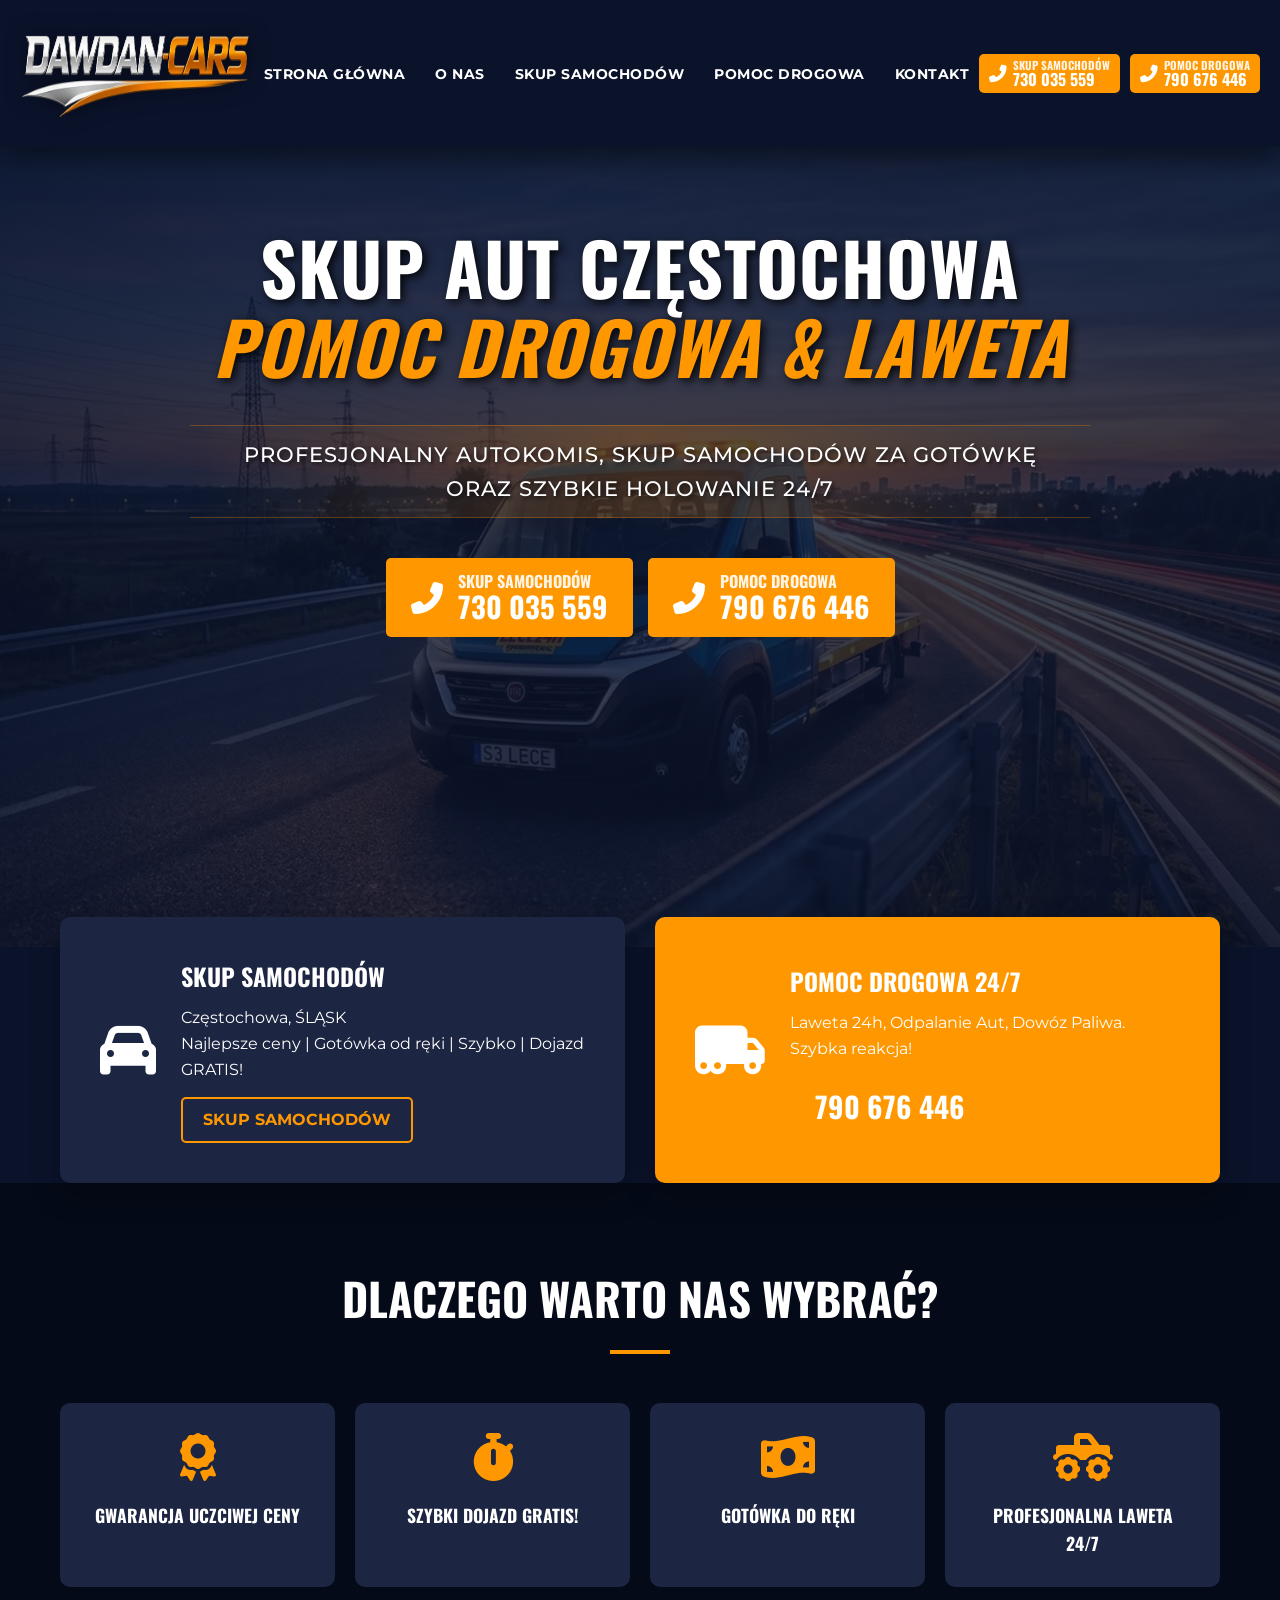
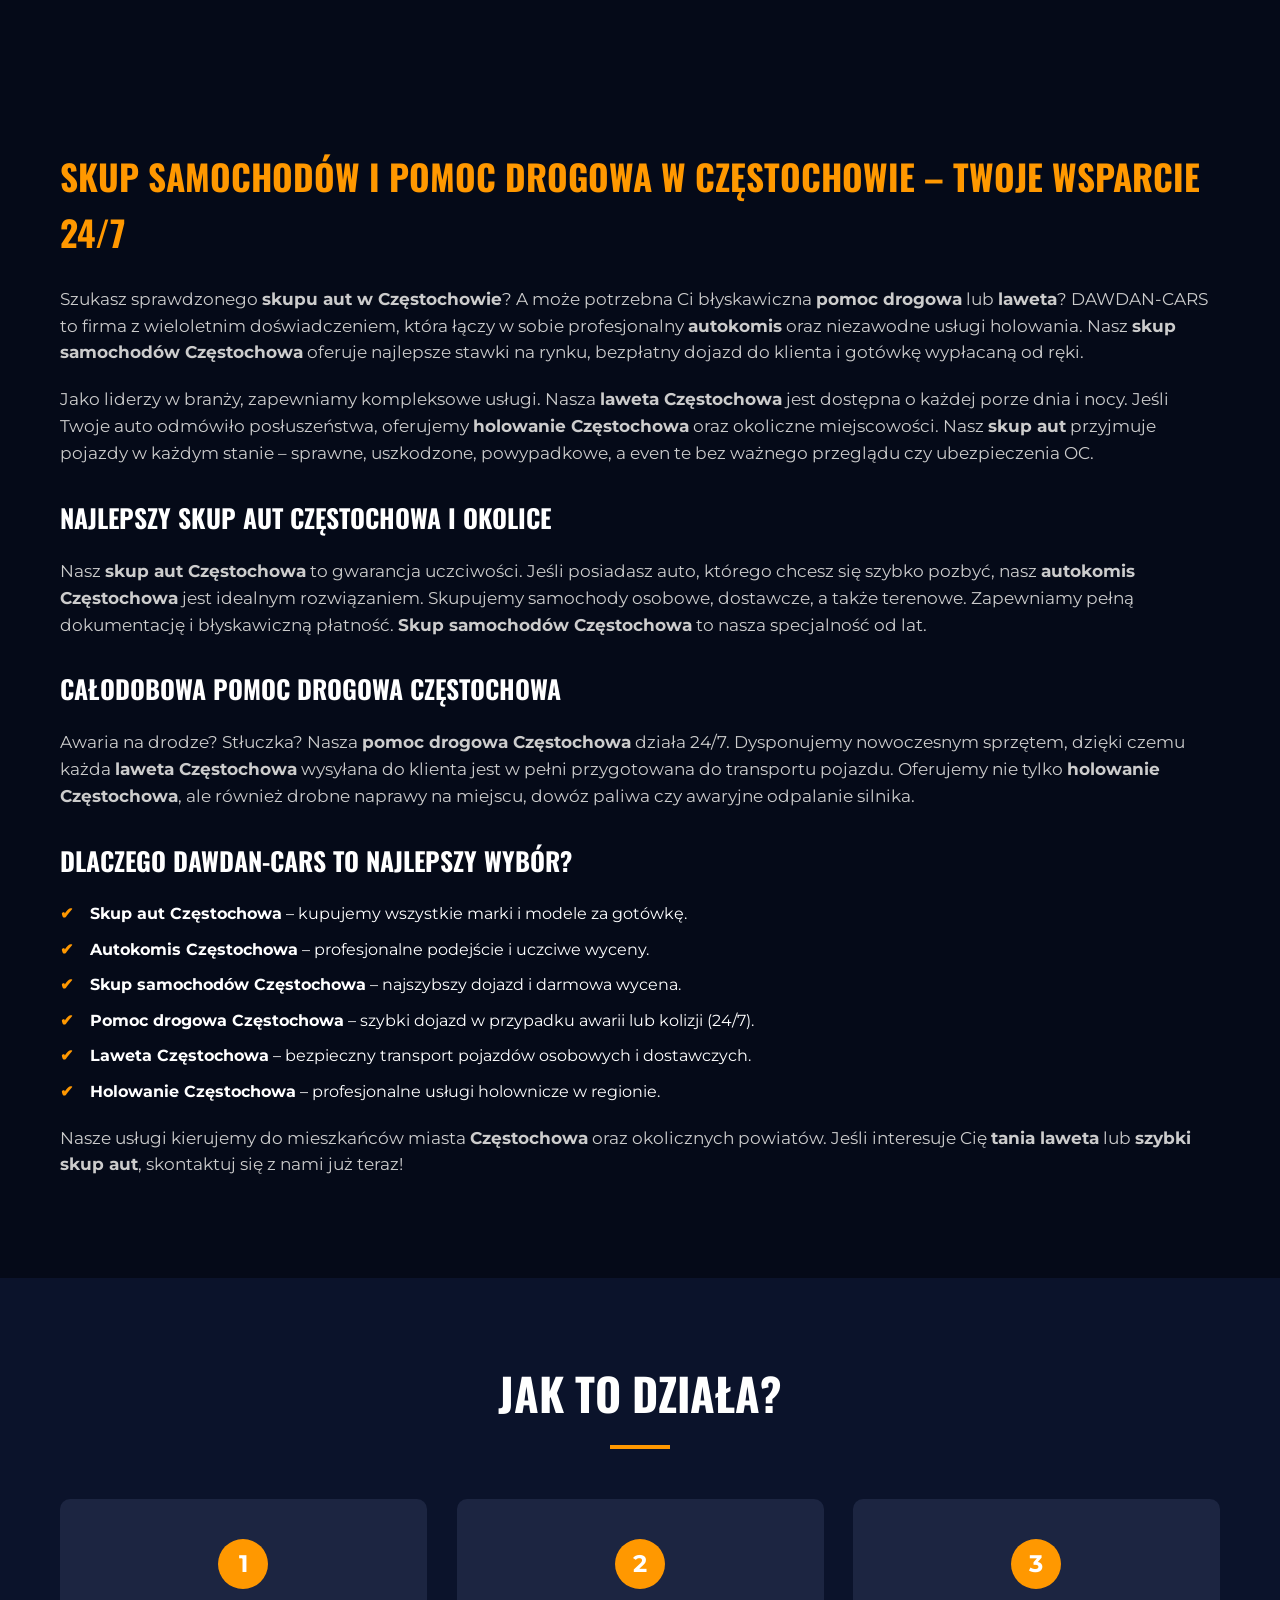
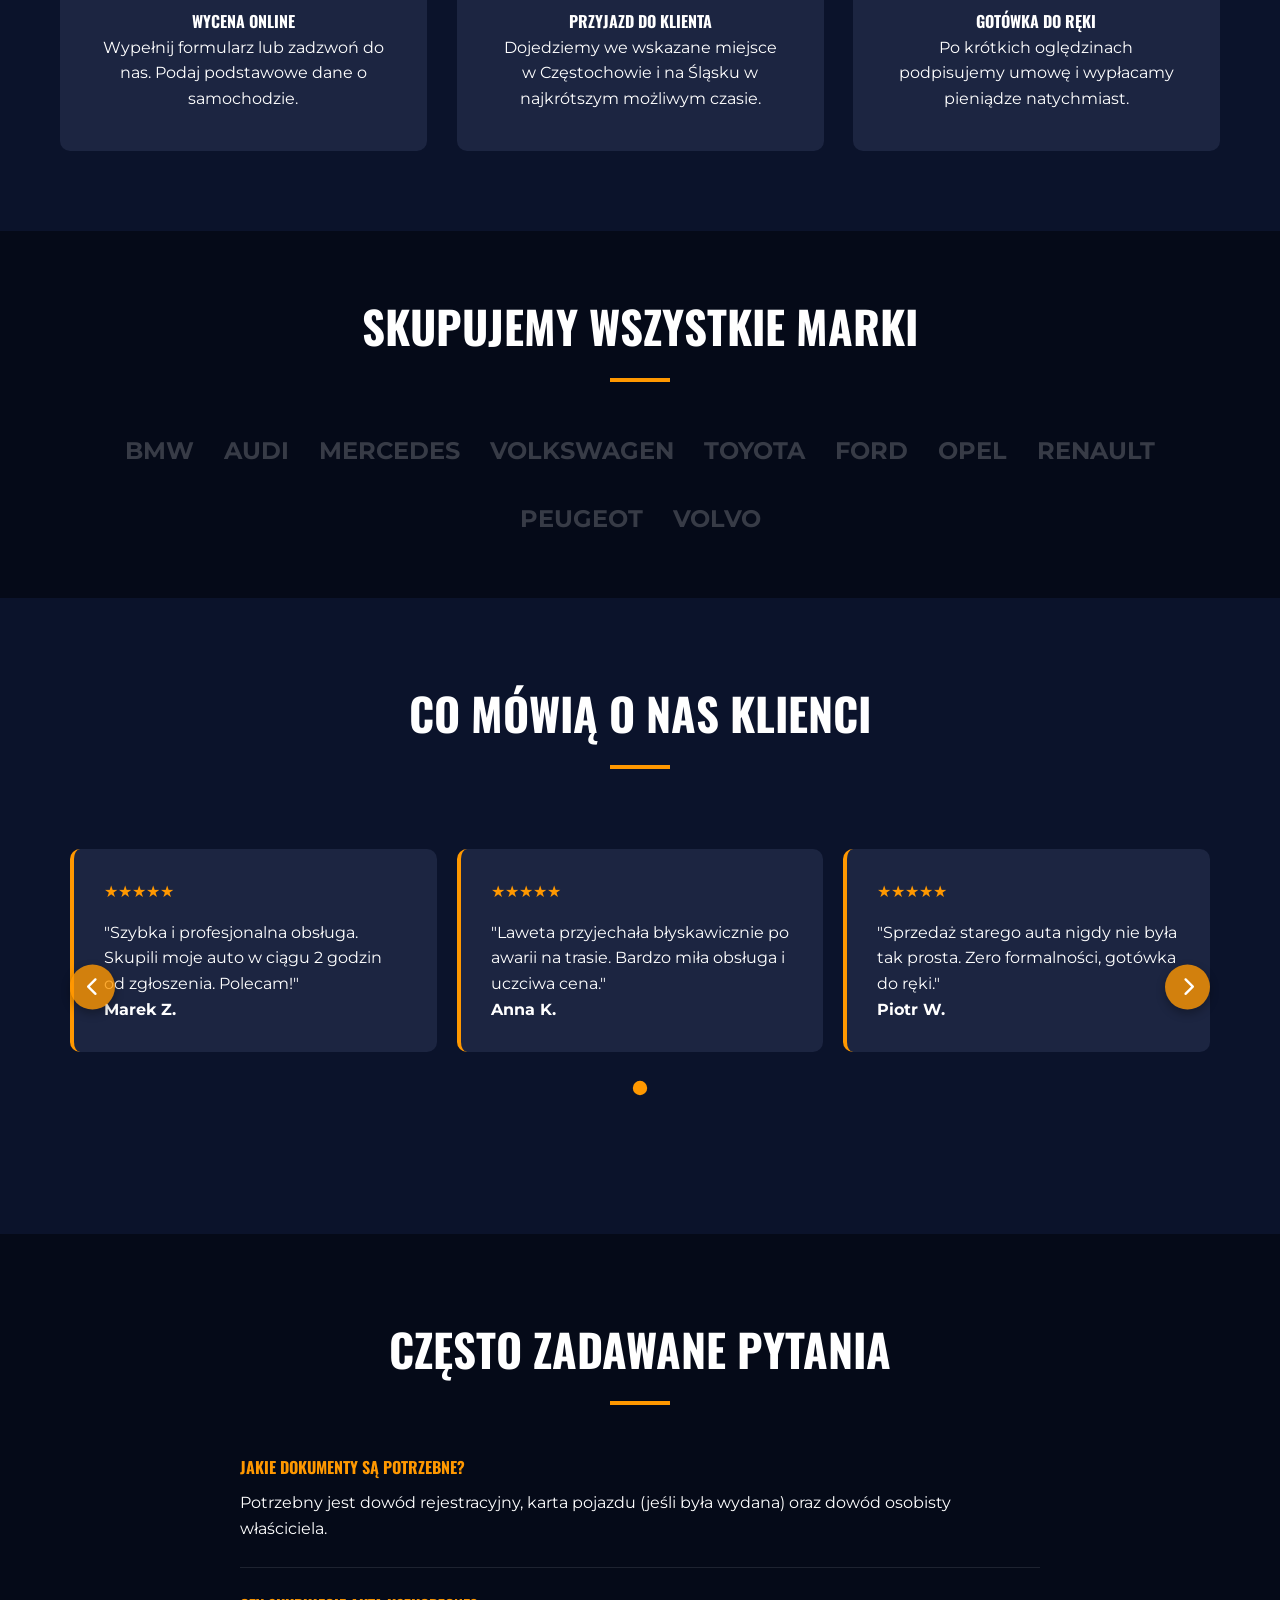
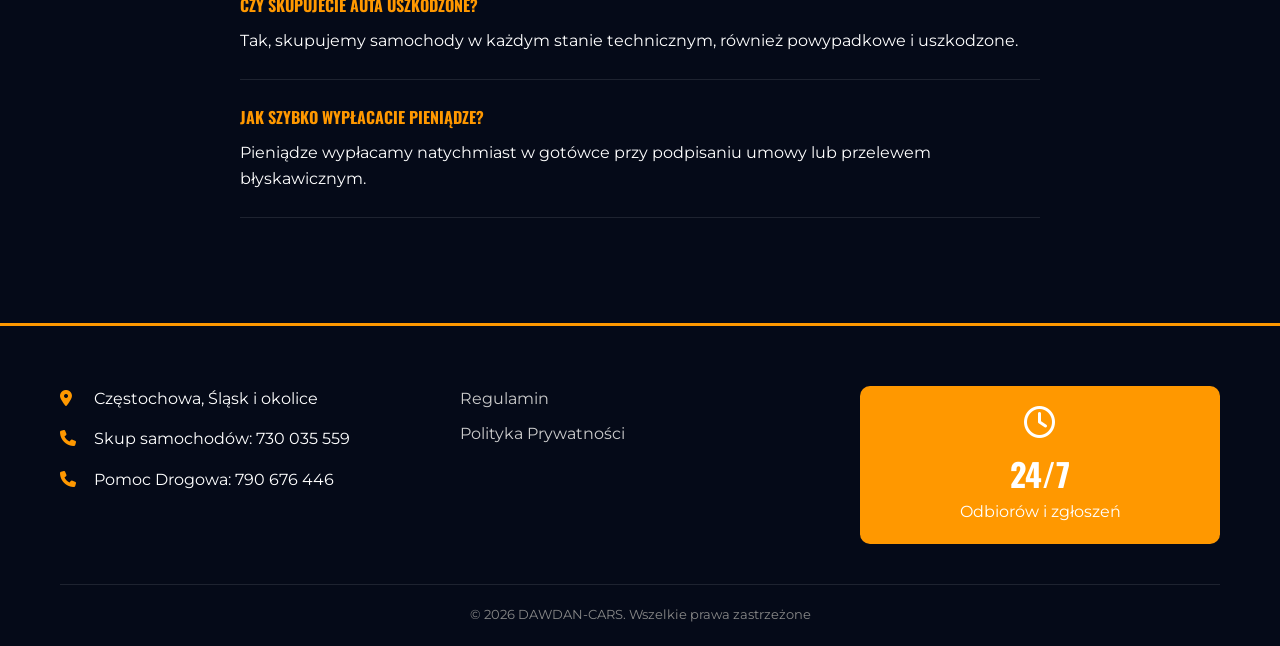
<file: index.html>
<!DOCTYPE html>
<html lang="pl">
<head>
<!-- Google tag (gtag.js) -->
<script async src="https://www.googletagmanager.com/gtag/js?id=G-DN23MHNYG7"></script>
<script>
  window.dataLayer = window.dataLayer || [];
  function gtag(){dataLayer.push(arguments);}
  gtag('js', new Date());

  gtag('config', 'G-DN23MHNYG7');
</script>


    <meta charset="UTF-8">
    <meta name="viewport" content="width=device-width, initial-scale=1.0">
<title>Skup Aut Częstochowa | Autokomis | Pomoc Drogowa 24h | Laweta Częstochowa</title>

<meta name="description" content="Skup aut Częstochowa i autokomis. Profesjonalna pomoc drogowa 24h, laweta oraz holowanie Częstochowa.">

<link rel="canonical" href="https://dawdan-cars.pl/">

<script type="application/ld+json">
{
  "@context": "https://schema.org",
  "@type": "LocalBusiness",
  "name": "DAWDAN-CARS",
  "image": "https://dawdan-cars.pl/logo.webp",
  "@id": "https://dawdan-cars.pl/#business",
  "url": "https://dawdan-cars.pl/",
  "telephone": "+48730035559",
  "address": {
    "@type": "PostalAddress",
    "streetAddress": "Częstochowa i okolice",
    "addressLocality": "Częstochowa",
    "postalCode": "42-200",
    "addressCountry": "PL"
  },
  "geo": {
    "@type": "GeoCoordinates",
    "latitude": 50.8118,
    "longitude": 19.1203
  },
  "openingHoursSpecification": {
    "@type": "OpeningHoursSpecification",
    "dayOfWeek": [
      "Monday",
      "Tuesday",
      "Wednesday",
      "Thursday",
      "Friday",
      "Saturday",
      "Sunday"
    ],
    "opens": "00:00",
    "closes": "23:59"
  },
  "sameAs": []
}
</script>

<!-- ✅ CSS (naprawione render-blocking) -->
<link rel="preload" href="style.css" as="style">
<link rel="stylesheet" href="critical.css">
<link rel="stylesheet" href="style.css" media="print" onload="this.media='all'">
<noscript><link rel="stylesheet" href="style.css"></noscript>


    <!-- ✅ FONTY (display=swap) -->
    <link rel="preconnect" href="https://fonts.googleapis.com">
    <link rel="preconnect" href="https://fonts.gstatic.com" crossorigin>
    <link rel="preload" as="style" href="https://fonts.googleapis.com/css2?family=Montserrat:wght@400;700&family=Oswald:wght@500;700&display=swap"><link rel="stylesheet" href="https://fonts.googleapis.com/css2?family=Montserrat:wght@400;700&family=Oswald:wght@500;700&display=swap" media="print" onload="this.media='all'">

    <!-- ✅ FONT AWESOME CDN -->
    <link rel="preload" as="style" href="https://cdnjs.cloudflare.com/ajax/libs/font-awesome/6.5.1/css/all.min.css"><link rel="stylesheet" href="https://cdnjs.cloudflare.com/ajax/libs/font-awesome/6.5.1/css/all.min.css" media="print" onload="this.media='all'">

    <!-- ✅ HERO preload -->
    <link rel="preload" as="image" href="tlo.webp" fetchpriority="high">

    <!-- ✅ ICONY -->
    <link rel="icon" href="favicony/favicon.ico" type="image/x-icon">
    <link rel="shortcut icon" href="favicony/favicon.ico" type="image/x-icon">
    <link rel="icon" href="favicony/favicon.ico" sizes="any">
    <link rel="icon" type="image/png" sizes="16x16" href="favicony/favicon-16x16.png">
    <link rel="icon" type="image/png" sizes="32x32" href="favicony/favicon-32x32.png">
    <link rel="icon" type="image/png" sizes="48x48" href="favicony/favicon-48x48.png">
    <link rel="icon" type="image/png" sizes="64x64" href="favicony/favicon-64x64.png">
    <link rel="icon" type="image/png" sizes="192x192" href="favicony/favicon-192x192.png">
    <link rel="icon" type="image/png" sizes="512x512" href="favicony/favicon-512x512.png">
    <link rel="apple-touch-icon" sizes="180x180" href="favicony/favicon-180x180.png">

    <!-- ✅ JS defer -->
    <script defer src="script.js"></script>
</head>
<body>
    <header>    
        <div class="top-bar">
            <div class="container">
                <div class="logo">
                    <a href="index.html">
                        <img src="logo.webp" fetchpriority="high" alt="Skup samochodów, pomoc drogowa Częstochowa DAWDAN-CARS" width="512" height="87" decoding="async">
                    </a>
                </div>
                <nav>
                    <ul>
                        <li><a href="index.html">STRONA GŁÓWNA</a></li>
                        <li><a href="o-nas.html">O NAS</a></li>
                        <li><a href="skup-samochodow.html">SKUP SAMOCHODÓW</a></li>
                        <li><a href="laweta-pomoc-drogowa.html">POMOC DROGOWA</a></li>
                        <li><a href="kontakt.html">KONTAKT</a></li>
                    </ul>
                    <div class="header-cta mobile-only">
                        <a href="tel:+48730035559" class="btn-call">                
                            <i class="fas fa-phone-alt"></i>
                            <span>
                                <span class="btn-label">SKUP SAMOCHODÓW</span>
                                <span class="btn-number">730 035 559</span>
                            </span>
                        </a>
                        <a href="tel:+48790676446" class="btn-call">
                            <i class="fas fa-phone-alt"></i>
                            <span>
                                <span class="btn-label">POMOC DROGOWA</span>
                                <span class="btn-number">790 676 446</span>
                            </span>
                        </a>
                    </div>
                </nav>
                <div class="header-cta desktop-only">
                    <a href="tel:+48730035559" class="btn-call">
                        <i class="fas fa-phone-alt"></i>
                        <span>
                            <span class="btn-label">SKUP SAMOCHODÓW</span>
                            <span class="btn-number">730 035 559</span>
                        </span>
                    </a>
                    <a href="tel:+48790676446" class="btn-call">
                        <i class="fas fa-phone-alt"></i>
                        <span>
                            <span class="btn-label">POMOC DROGOWA</span>
                            <span class="btn-number">790 676 446</span>
                        </span>
                    </a>
                </div>
                <div class="menu-toggle">
                    <span></span>
                    <span></span>
                    <span></span>
                </div>
            </div>
        </div>
    </header>
    <div class="overlay"></div>

    <section id="home" class="hero">
        <div class="container">
            <div class="hero-content">
                <div class="hero-text" data-aos-custom="fade-up">
                    <h1>SKUP AUT CZĘSTOCHOWA <br> <span class="highlight">POMOC DROGOWA & LAWETA</span></h1>
                    <p class="hero-subtext">Profesjonalny autokomis, skup samochodów za gotówkę oraz szybkie holowanie 24/7</p>
                    <div class="hero-cta-buttons">
                        <a href="tel:+48730035559" class="btn-hero-call">
                            <i class="fas fa-phone-alt"></i>
                            <span>
                                <span class="btn-label">SKUP SAMOCHODÓW</span>
                                <span class="btn-number">730 035 559</span>
                            </span>
                        </a>
                        <a href="tel:+48790676446" class="btn-hero-call">
                            <i class="fas fa-phone-alt"></i>
                            <span>
                                <span class="btn-label">POMOC DROGOWA</span>
                                <span class="btn-number">790 676 446</span>
                            </span>
                        </a>
                    </div>
                </div>
            </div>
        </div>
    </section>

    <section class="service-boxes">
        <div class="container">
            <div class="box blue-box" data-aos-custom="fade-right">
                <div class="box-icon"><i class="fas fa-car"></i></div>
                <div class="box-content">
                    <h3>SKUP SAMOCHODÓW</h3>
                    <p>Częstochowa, ŚLĄSK<br>Najlepsze ceny | Gotówka od ręki | Szybko | Dojazd GRATIS!</p>
                    <a href="skup-samochodow.html" class="btn-outline">SKUP SAMOCHODÓW</a>
                </div>
            </div>
            <div class="box orange-box" data-aos-custom="fade-left">
                <div class="box-icon"><i class="fas fa-truck-moving"></i></div>
                <div class="box-content">
                    <h3>POMOC DROGOWA 24/7</h3>
                    <p>Laweta 24h, Odpalanie Aut, Dowóz Paliwa. Szybka reakcja!</p>
                    <div class="box-call">
                        <a href="tel:+48790676446" class="btn-hero-call">
                                <span class="btn-number">790 676 446</span>
                        </a>
                    </div>
                </div>
            </div>
        </div>
    </section>

    <section id="benefits" class="benefits">
        <div class="container">
            <h2 class="section-title" data-aos-custom="fade-up">DLACZEGO WARTO NAS WYBRAĆ?</h2>
            <div class="benefits-grid">
                <div class="benefit-item" data-aos-custom="zoom-in" data-aos-delay="100">
                    <i class="fas fa-award"></i>
                    <h4>GWARANCJA UCZCIWEJ CENY</h4>
                </div>
                <div class="benefit-item" data-aos-custom="zoom-in" data-aos-delay="200">
                    <i class="fas fa-stopwatch"></i>
                    <h4>SZYBKI DOJAZD GRATIS!</h4>
                </div>
                <div class="benefit-item" data-aos-custom="zoom-in" data-aos-delay="300">
                    <i class="fas fa-money-bill-wave"></i>
                    <h4>GOTÓWKA DO RĘKI</h4>
                </div>
                <div class="benefit-item" data-aos-custom="zoom-in" data-aos-delay="400">
                    <i class="fas fa-truck-monster"></i>
                    <h4>PROFESJONALNA LAWETA 24/7</h4>
                </div>
            </div>
        </div>
    </section>

    <section class="seo-content">
        <div class="container">
            <div class="seo-text-block" data-aos-custom="fade-up">
                <h2>Skup samochodów i pomoc drogowa w Częstochowie – Twoje wsparcie 24/7</h2>
                <p>Szukasz sprawdzonego <strong>skupu aut w Częstochowie</strong>? A może potrzebna Ci błyskawiczna <strong>pomoc drogowa</strong> lub <strong>laweta</strong>? DAWDAN-CARS to firma z wieloletnim doświadczeniem, która łączy w sobie profesjonalny <strong>autokomis</strong> oraz niezawodne usługi holowania. Nasz <strong>skup samochodów Częstochowa</strong> oferuje najlepsze stawki na rynku, bezpłatny dojazd do klienta i gotówkę wypłacaną od ręki.</p>

                <p>Jako liderzy w branży, zapewniamy kompleksowe usługi. Nasza <strong>laweta Częstochowa</strong> jest dostępna o każdej porze dnia i nocy. Jeśli Twoje auto odmówiło posłuszeństwa, oferujemy <strong>holowanie Częstochowa</strong> oraz okoliczne miejscowości. Nasz <strong>skup aut</strong> przyjmuje pojazdy w każdym stanie – sprawne, uszkodzone, powypadkowe, a even te bez ważnego przeglądu czy ubezpieczenia OC.</p>

                <h3>Najlepszy Skup Aut Częstochowa i okolice</h3>
                <p>Nasz <strong>skup aut Częstochowa</strong> to gwarancja uczciwości. Jeśli posiadasz auto, którego chcesz się szybko pozbyć, nasz <strong>autokomis Częstochowa</strong> jest idealnym rozwiązaniem. Skupujemy samochody osobowe, dostawcze, a także terenowe. Zapewniamy pełną dokumentację i błyskawiczną płatność. <strong>Skup samochodów Częstochowa</strong> to nasza specjalność od lat.</p>

                <h3>Całodobowa Pomoc Drogowa Częstochowa</h3>
                <p>Awaria na drodze? Stłuczka? Nasza <strong>pomoc drogowa Częstochowa</strong> działa 24/7. Dysponujemy nowoczesnym sprzętem, dzięki czemu każda <strong>laweta Częstochowa</strong> wysyłana do klienta jest w pełni przygotowana do transportu pojazdu. Oferujemy nie tylko <strong>holowanie Częstochowa</strong>, ale również drobne naprawy na miejscu, dowóz paliwa czy awaryjne odpalanie silnika.</p>

                <h3>Dlaczego DAWDAN-CARS to najlepszy wybór?</h3>
                <ul>
                    <li><strong>Skup aut Częstochowa</strong> – kupujemy wszystkie marki i modele za gotówkę.</li>
                    <li><strong>Autokomis Częstochowa</strong> – profesjonalne podejście i uczciwe wyceny.</li>
                    <li><strong>Skup samochodów Częstochowa</strong> – najszybszy dojazd i darmowa wycena.</li>
                    <li><strong>Pomoc drogowa Częstochowa</strong> – szybki dojazd w przypadku awarii lub kolizji (24/7).</li>
                    <li><strong>Laweta Częstochowa</strong> – bezpieczny transport pojazdów osobowych i dostawczych.</li>
                    <li><strong>Holowanie Częstochowa</strong> – profesjonalne usługi holownicze w regionie.</li>
                </ul>

                <p>Nasze usługi kierujemy do mieszkańców miasta <strong>Częstochowa</strong> oraz okolicznych powiatów. Jeśli interesuje Cię <strong>tania laweta</strong> lub <strong>szybki skup aut</strong>, skontaktuj się z nami już teraz!</p>
            </div>
        </div>
    </section>

    <!-- Jak to działa (How It Works) -->
    <section id="how-it-works" class="how-it-works">
        <div class="container">
            <h2 class="section-title" data-aos-custom="fade-up">JAK TO DZIAŁA?</h2>
            <div class="steps-grid">
                <div class="step" data-aos-custom="fade-up" data-aos-delay="100">
                    <div class="step-num">1</div>
                    <h4>Wycena online</h4>
                    <p>Wypełnij formularz lub zadzwoń do nas. Podaj podstawowe dane o samochodzie.</p>
                </div>
                <div class="step" data-aos-custom="fade-up" data-aos-delay="200">
                    <div class="step-num">2</div>
                    <h4>Przyjazd do klienta</h4>
                    <p>Dojedziemy we wskazane miejsce w Częstochowie i na Śląsku w najkrótszym możliwym czasie.</p>
                </div>
                <div class="step" data-aos-custom="fade-up" data-aos-delay="300">
                    <div class="step-num">3</div>
                    <h4>Gotówka do ręki</h4>
                    <p>Po krótkich oględzinach podpisujemy umowę i wypłacamy pieniądze natychmiast.</p>
                </div>
            </div>
        </div>
    </section>

    <!-- Brands We Buy -->
    <section class="brands">
        <div class="container">
            <h2 class="section-title">SKUPUJEMY WSZYSTKIE MARKI</h2>
            <div class="brands-flex">
                <span>BMW</span>
                <span>AUDI</span>
                <span>MERCEDES</span>
                <span>VOLKSWAGEN</span>
                <span>TOYOTA</span>
                <span>FORD</span>
                <span>OPEL</span>
                <span>RENAULT</span>
                <span>PEUGEOT</span>
                <span>VOLVO</span>
            </div>
        </div>
    </section>
    <!--
    <section class="recent-buys">
        <div class="container">
            <h2 class="section-title">OSTATNIE REALIZACJE</h2>
            <div class="custom-slider buys-slider">
                <div class="slider-track">
                    <div class="slider-item">
                        <div class="buy-card">
                            <div class="car-img" style="background-image: url('tlo.webp')"></div>
                            <p>VW Golf</p>
                        </div>
                    </div>
                    <div class="slider-item">
                        <div class="buy-card">
                            <div class="car-img" style="background-image: url('tlo.webp')"></div>
                            <p>Audi A4</p>
                        </div>
                    </div>
                    <div class="slider-item">
                        <div class="buy-card">
                            <div class="car-img" style="background-image: url('tlo.webp')"></div>
                            <p>Ford Focus</p>
                        </div>
                    </div>
                    <div class="slider-item">
                        <div class="buy-card">
                            <div class="car-img" style="background-image: url('tlo.webp')"></div>
                            <p>Porsche 911 2019</p>
                        </div>
                    </div>
                </div>
                <div class="slider-pagination"></div>
                <button class="slider-nav slider-next" aria-label="Next slide"><i class="fas fa-chevron-right"></i></button>
                <button class="slider-nav slider-prev" aria-label="Previous slide"><i class="fas fa-chevron-left"></i></button>
            </div>
        </div>
    </section>
    -->
    <!-- Testimonials -->
    <section class="testimonials">
        <div class="container">
            <h2 class="section-title">CO MÓWIĄ O NAS KLIENCI</h2>
            <div class="custom-slider testimonials-slider">
                <div class="slider-track">
                    <div class="slider-item">
                        <div class="testimonial">
                            <div class="stars">★★★★★</div>
                            <p>"Szybka i profesjonalna obsługa. Skupili moje auto w ciągu 2 godzin od zgłoszenia. Polecam!"</p>
                            <strong>Marek Z.</strong>
                        </div>
                    </div>
                    <div class="slider-item">
                        <div class="testimonial">
                            <div class="stars">★★★★★</div>
                            <p>"Laweta przyjechała błyskawicznie po awarii na trasie. Bardzo miła obsługa i uczciwa cena."</p>
                            <strong>Anna K.</strong>
                        </div>
                    </div>
                    <div class="slider-item">
                        <div class="testimonial">
                            <div class="stars">★★★★★</div>
                            <p>"Sprzedaż starego auta nigdy nie była tak prosta. Zero formalności, gotówka do ręki."</p>
                            <strong>Piotr W.</strong>
                        </div>
                    </div>
                </div>
                <div class="slider-pagination"></div>
                <button class="slider-nav slider-next" aria-label="Next slide"><i class="fas fa-chevron-right"></i></button>
                <button class="slider-nav slider-prev" aria-label="Previous slide"><i class="fas fa-chevron-left"></i></button>
            </div>
        </div>
    </section>

    <!-- FAQ -->
    <section class="faq">
        <div class="container">
            <h2 class="section-title">CZĘSTO ZADAWANE PYTANIA</h2>
            <div class="faq-list">
                <div class="faq-item">
                    <h4>Jakie dokumenty są potrzebne?</h4>
                    <p>Potrzebny jest dowód rejestracyjny, karta pojazdu (jeśli była wydana) oraz dowód osobisty właściciela.</p>
                </div>
                <div class="faq-item">
                    <h4>Czy skupujecie auta uszkodzone?</h4>
                    <p>Tak, skupujemy samochody w każdym stanie technicznym, również powypadkowe i uszkodzone.</p>
                </div>
                <div class="faq-item">
                    <h4>Jak szybko wypłacacie pieniądze?</h4>
                    <p>Pieniądze wypłacamy natychmiast w gotówce przy podpisaniu umowy lub przelewem błyskawicznym.</p>
                </div>
            </div>
        </div>
    </section>

    <footer>
        <div class="container">
            <div class="footer-grid">
                <div class="footer-info">
                    <p><i class="fas fa-map-marker-alt"></i> Częstochowa, Śląsk i okolice</p>
                    <p><i class="fas fa-phone"></i> Skup samochodów: 730 035 559</p>
                    <p><i class="fas fa-phone"></i> Pomoc Drogowa: 790 676 446</p>
                </div>
                <div class="footer-links">
                    <ul>
                        <li><a href="#">Regulamin</a></li>
                        <li><a href="#">Polityka Prywatności</a></li>
                    </ul>
                </div>
                <div class="footer-hours">
                    <div class="hours-box">
                        <i class="far fa-clock"></i>
                        <span>24/7</span>
                        <p>Odbiorów i zgłoszeń</p>
                    </div>
                </div>
            </div>
            <div class="footer-bottom">
                <p>&copy; 2026 DAWDAN-CARS. Wszelkie prawa zastrzeżone</p>
            </div>
        </div>
    </footer>

</body>
</html>
</file>
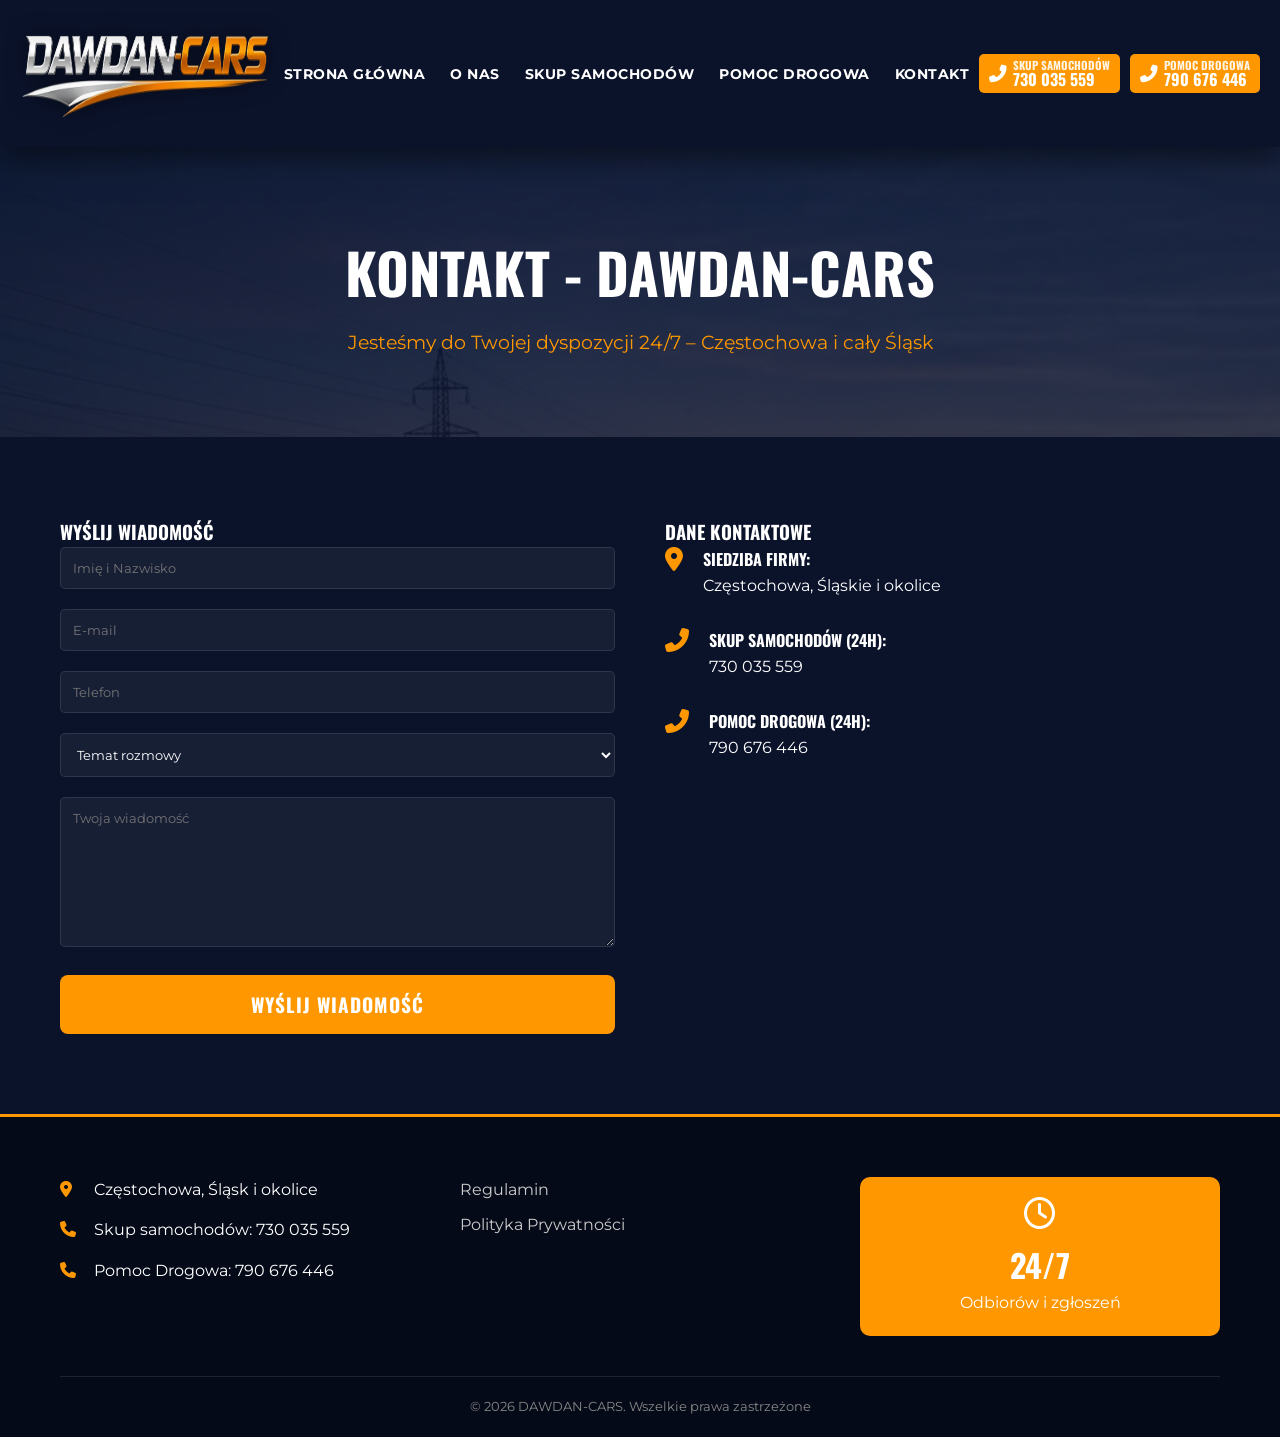
<file: kontakt.html>
<!DOCTYPE html>
<html lang="pl">
<head>
    <!-- Google tag (gtag.js) -->
<script async src="https://www.googletagmanager.com/gtag/js?id=G-DN23MHNYG7"></script>
<script>
  window.dataLayer = window.dataLayer || [];
  function gtag(){dataLayer.push(arguments);}
  gtag('js', new Date());

  gtag('config', 'G-DN23MHNYG7');
</script>

    <meta charset="UTF-8">
    <meta name="viewport" content="width=device-width, initial-scale=1.0">
    <title>Kontakt - Skup Aut, Laweta, Pomoc Drogowa Częstochowa | DAWDAN-CARS</title>

<meta name="description" content="Skontaktuj się z DAWDAN-CARS. Skup aut, laweta i pomoc drogowa Częstochowa 24h. Zadzwoń po darmową wycenę samochodu lub szybkie holowanie. Zapraszamy!">

<link rel="canonical" href="https://dawdan-cars.pl/kontakt.html">

<script type="application/ld+json">
{
  "@context": "https://schema.org",
  "@type": "LocalBusiness",
  "name": "DAWDAN-CARS",
  "image": "https://dawdan-cars.pl/logo.webp",
  "@id": "https://dawdan-cars.pl/#business",
  "url": "https://dawdan-cars.pl/kontakt.html",
  "telephone": "+48730035559",
  "address": {
    "@type": "PostalAddress",
    "streetAddress": "Częstochowa i okolice",
    "addressLocality": "Częstochowa",
    "postalCode": "42-200",
    "addressCountry": "PL"
  }
}
</script>

    <link rel="stylesheet" href="style.css" media="print" onload="this.media='all'">
    <link rel="stylesheet" href="critical.css">
    <noscript><link rel="stylesheet" href="style.css"></noscript>

    <link rel="preconnect" href="https://fonts.googleapis.com">
    <link rel="preconnect" href="https://fonts.gstatic.com" crossorigin>
    <link rel="preload" as="style" href="https://fonts.googleapis.com/css2?family=Montserrat:wght@400;700&family=Oswald:wght@500;700&display=swap"><link rel="stylesheet" href="https://fonts.googleapis.com/css2?family=Montserrat:wght@400;700&family=Oswald:wght@500;700&display=swap" media="print" onload="this.media='all'">

    <link rel="preload" as="style" href="https://cdnjs.cloudflare.com/ajax/libs/font-awesome/6.5.1/css/all.min.css"><link rel="stylesheet" href="https://cdnjs.cloudflare.com/ajax/libs/font-awesome/6.5.1/css/all.min.css" media="print" onload="this.media='all'">

    <!-- NOWE -->
    <link rel="preload" as="image" href="tlo.webp" fetchpriority="high" type="image/webp">

    <!-- ICONS -->
    <link rel="icon" href="favicony/favicon.ico" type="image/x-icon">
    <link rel="shortcut icon" href="favicony/favicon.ico" type="image/x-icon">
    <link rel="icon" href="favicony/favicon.ico" sizes="any">
    <link rel="icon" type="image/png" sizes="16x16" href="favicony/favicon-16x16.png">
    <link rel="icon" type="image/png" sizes="32x32" href="favicony/favicon-32x32.png">
    <link rel="icon" type="image/png" sizes="48x48" href="favicony/favicon-48x48.png">
    <link rel="icon" type="image/png" sizes="64x64" href="favicony/favicon-64x64.png">
    <link rel="icon" type="image/png" sizes="192x192" href="favicony/favicon-192x192.png">
    <link rel="icon" type="image/png" sizes="512x512" href="favicony/favicon-512x512.png">
    <link rel="apple-touch-icon" sizes="180x180" href="favicony/favicon-180x180.png">

    <script defer src="script.js"></script>
</head>
<body>
    <header>
        <div class="top-bar">
            <div class="container">
                <div class="logo">
                    <a href="index.html">
                        <img src="logo.webp" fetchpriority="high" alt="Kontakt DAWDAN-CARS Częstochowa" width="512" height="87" decoding="async">
                    </a>
                </div>
                <nav>
                    <ul>
                        <li><a href="index.html">STRONA GŁÓWNA</a></li>
                        <li><a href="o-nas.html">O NAS</a></li>
                        <li><a href="skup-samochodow.html">SKUP SAMOCHODÓW</a></li>
                        <li><a href="laweta-pomoc-drogowa.html">POMOC DROGOWA</a></li>
                        <li><a href="kontakt.html">KONTAKT</a></li>
                    </ul>
                    <div class="header-cta mobile-only">
                        <a href="tel:+48730035559" class="btn-call">
                            <i class="fas fa-phone-alt"></i>
                            <span>
                                <span class="btn-label">SKUP SAMOCHODÓW</span>
                                <span class="btn-number">730 035 559</span>
                            </span>
                        </a>
                        <a href="tel:+48790676446" class="btn-call">
                            <i class="fas fa-phone-alt"></i>
                            <span>
                                <span class="btn-label">POMOC DROGOWA</span>
                                <span class="btn-number">790 676 446</span>
                            </span>
                        </a>
                    </div>
                </nav>
                <div class="header-cta desktop-only">
                    <a href="tel:+48730035559" class="btn-call">
                        <i class="fas fa-phone-alt"></i>
                        <span>
                            <span class="btn-label">SKUP SAMOCHODÓW</span>
                            <span class="btn-number">730 035 559</span>
                        </span>
                    </a>
                    <a href="tel:+48790676446" class="btn-call">
                        <i class="fas fa-phone-alt"></i>
                        <span>
                            <span class="btn-label">POMOC DROGOWA</span>
                            <span class="btn-number">790 676 446</span>
                        </span>
                    </a>
                </div>
                <div class="menu-toggle">
                    <span></span>
                    <span></span>
                    <span></span>
                </div>
            </div>
        </div>
    </header>
    <div class="overlay"></div>

    <section class="page-header" style="background: linear-gradient(rgba(11, 19, 43, 0.8), rgba(11, 19, 43, 0.8)), url('tlo.webp');">
        <div class="container">
            <h1>KONTAKT - DAWDAN-CARS</h1>
            <p>Jesteśmy do Twojej dyspozycji 24/7 – Częstochowa i cały Śląsk</p>
        </div>
    </section>

    <section class="contact-page">
        <div class="container">
            <div class="contact-grid">
                
                <div class="contact-form-section" data-aos-custom="fade-right">
                    <h3>WYŚLIJ WIADOMOŚĆ</h3>
                    <form id="contact-form" class="full-contact-form" method="post" action="send.php">

    <!-- 🔒 honeypot -->
    <input type="text" name="website" style="display:none">

    <!-- 🔹 typ formularza -->
    <input type="hidden" name="form-type" value="contact">

    <div class="form-group">
        <input type="text" name="name" placeholder="Imię i Nazwisko" required>
    </div>

    <div class="form-group">
        <input type="email" name="email" placeholder="E-mail" required>
    </div>

    <div class="form-group">
        <input type="tel" name="phone" placeholder="Telefon">
    </div>

    <div class="form-group">
        <select name="subject">
            <option value="">Temat rozmowy</option>
            <option value="Skup Samochodu">Skup Samochodu</option>
            <option value="Laweta / Pomoc Drogowa">Laweta / Pomoc Drogowa</option>
            <option value="Inne">Inne</option>
        </select>
    </div>

    <div class="form-group">
        <textarea name="message" placeholder="Twoja wiadomość" required></textarea>
    </div>

    <button type="submit" class="btn-submit">WYŚLIJ WIADOMOŚĆ</button>
    <div id="form-message" class="form-message"></div>
</form>
                </div>
                <div class="contact-details" data-aos-custom="fade-left">
                    <h3>DANE KONTAKTOWE</h3>
                    <div class="contact-item">
                        <i class="fas fa-map-marker-alt"></i>
                        <div>
                            <h4>Siedziba firmy:</h4>
                            <p>Częstochowa, Śląskie i okolice</p>
                        </div>
                    </div>
                    <div class="contact-item">
                        <i class="fas fa-phone-alt"></i>
                        <div>
                            <h4>Skup Samochodów (24h):</h4>
                            <p>730 035 559</p>
                        </div>
                    </div>
                    <div class="contact-item">
                        <i class="fas fa-phone-alt"></i>
                        <div>
                            <h4>Pomoc Drogowa (24h):</h4>
                            <p>790 676 446</p>
                        </div>
                    </div>
                </div>
            </div>
        </div>
    </section>

    <footer>
        <div class="container">
            <div class="footer-grid">
                <div class="footer-info">
                    <p><i class="fas fa-map-marker-alt"></i> Częstochowa, Śląsk i okolice</p>
                    <p><i class="fas fa-phone"></i> Skup samochodów: 730 035 559</p>
                    <p><i class="fas fa-phone"></i> Pomoc Drogowa: 790 676 446</p>
                </div>
                <div class="footer-links">
                    <ul>
                        <li><a href="#">Regulamin</a></li>
                        <li><a href="#">Polityka Prywatności</a></li>
                    </ul>
                </div>
                <div class="footer-hours">
                    <div class="hours-box">
                        <i class="far fa-clock"></i>
                        <span>24/7</span>
                        <p>Odbiorów i zgłoszeń</p>
                    </div>
                </div>
            </div>
            <div class="footer-bottom">
                <p>&copy; 2026 DAWDAN-CARS. Wszelkie prawa zastrzeżone</p>
            </div>
        </div>
    </footer>

</body>
</html>
</file>
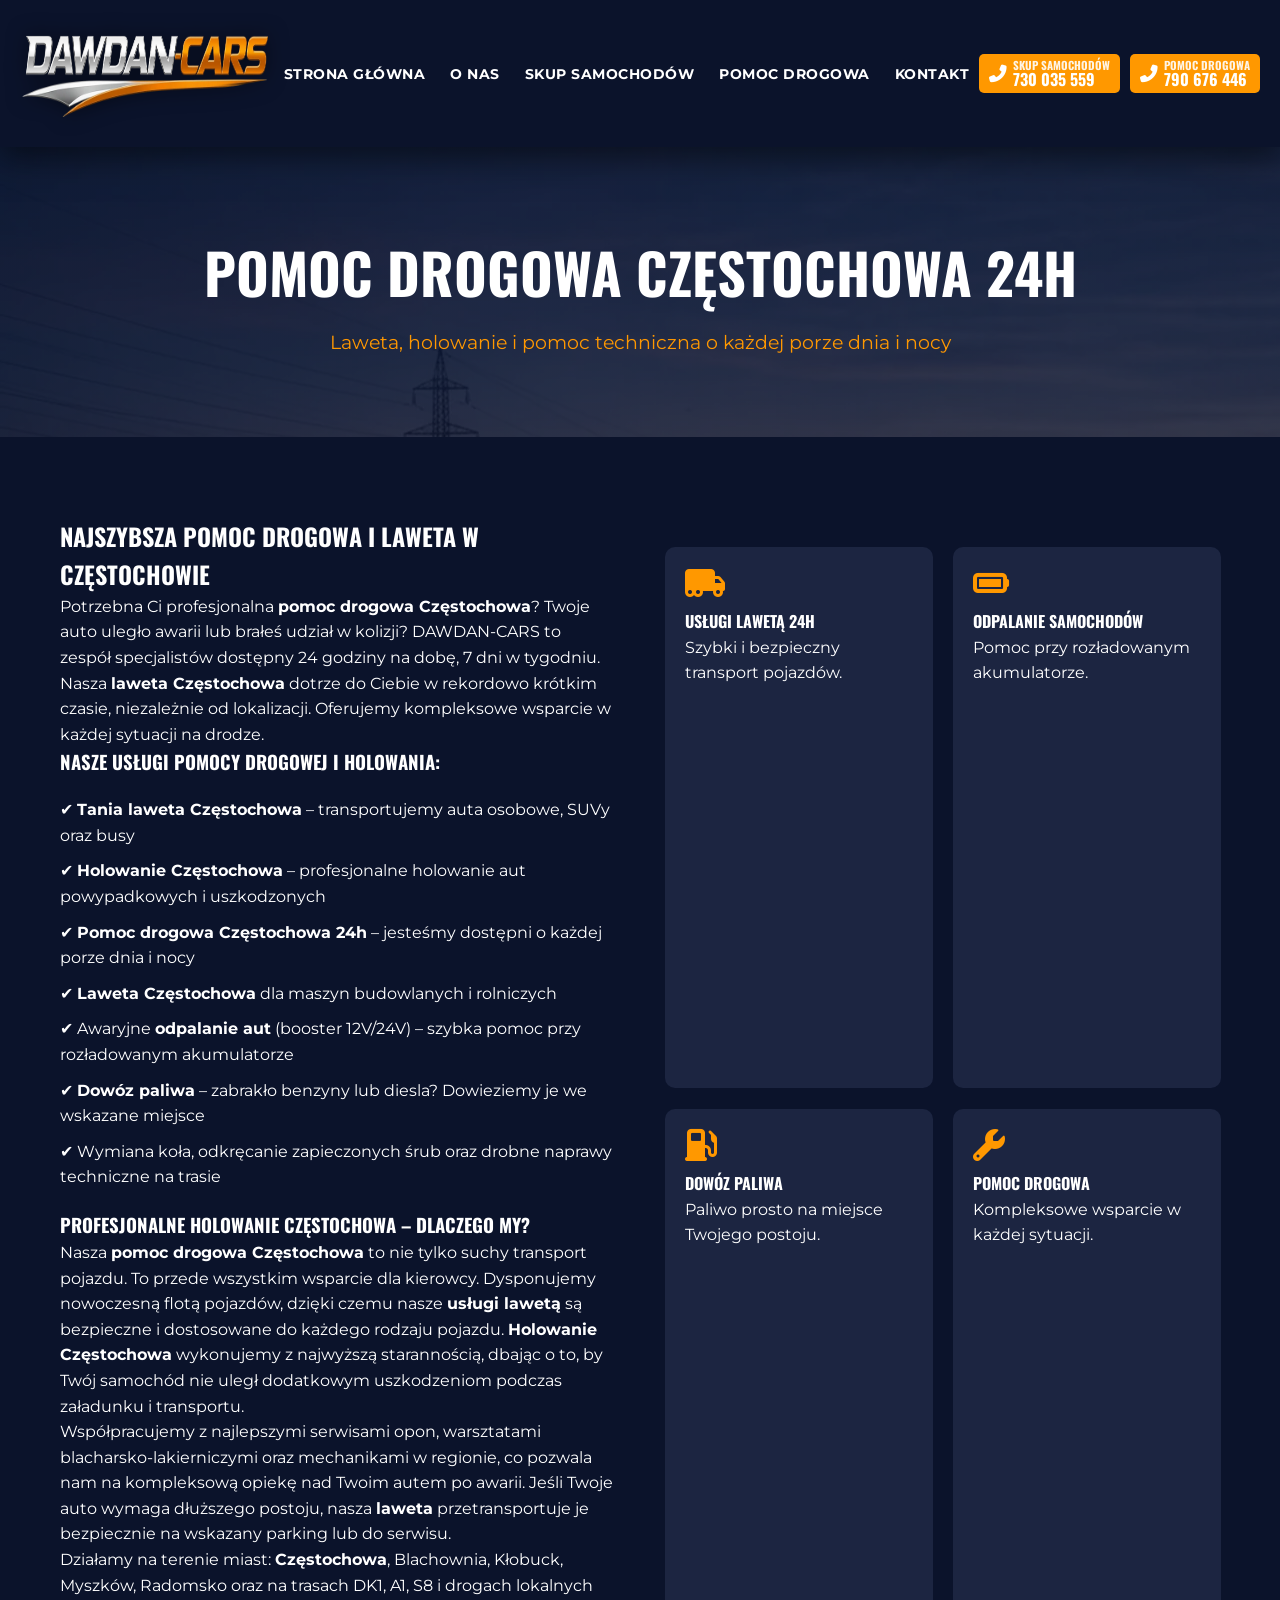
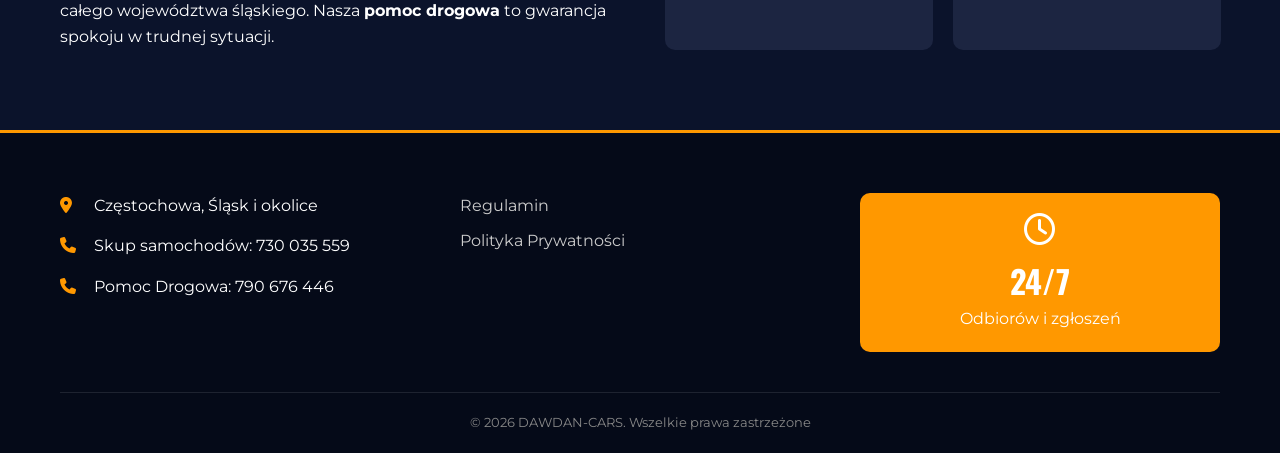
<file: laweta-pomoc-drogowa.html>
<!DOCTYPE html>
<html lang="pl">
<head>
    <!-- Google tag (gtag.js) -->
<script async src="https://www.googletagmanager.com/gtag/js?id=G-DN23MHNYG7"></script>
<script>
  window.dataLayer = window.dataLayer || [];
  function gtag(){dataLayer.push(arguments);}
  gtag('js', new Date());

  gtag('config', 'G-DN23MHNYG7');
</script>
    <meta charset="UTF-8">
    <meta name="viewport" content="width=device-width, initial-scale=1.0">
<title>Pomoc Drogowa Częstochowa 24h | Laweta Częstochowa | Holowanie</title>

<meta name="description" content="Szybka pomoc drogowa Częstochowa 24h. Tania laweta Częstochowa, holowanie, odpalanie aut i dowóz paliwa. Profesjonalny sprzęt i szybki dojazd na miejsce awarii!">

<link rel="canonical" href="https://dawdan-cars.pl/laweta-pomoc-drogowa.html">

<script type="application/ld+json">
{
  "@context": "https://schema.org",
  "@type": "LocalBusiness",
  "name": "DAWDAN-CARS - Pomoc Drogowa Częstochowa",
  "image": "https://dawdan-cars.pl/logo.webp",
  "@id": "https://dawdan-cars.pl/#business",
  "url": "https://dawdan-cars.pl/laweta-pomoc-drogowa.html",
  "telephone": "+48790676446",
  "address": {
    "@type": "PostalAddress",
    "streetAddress": "Częstochowa i okolice",
    "addressLocality": "Częstochowa",
    "postalCode": "42-200",
    "addressCountry": "PL"
  },
  "openingHoursSpecification": {
    "@type": "OpeningHoursSpecification",
    "dayOfWeek": [
      "Monday",
      "Tuesday",
      "Wednesday",
      "Thursday",
      "Friday",
      "Saturday",
      "Sunday"
    ],
    "opens": "00:00",
    "closes": "23:59"
  }
}
</script>
    <link rel="stylesheet" href="style.css" media="print" onload="this.media='all'">
    <link rel="stylesheet" href="critical.css">
    <noscript><link rel="stylesheet" href="style.css"></noscript>

    <link rel="preconnect" href="https://fonts.googleapis.com">
    <link rel="preconnect" href="https://fonts.gstatic.com" crossorigin>
    <link rel="preload" as="style" href="https://fonts.googleapis.com/css2?family=Montserrat:wght@400;700&family=Oswald:wght@500;700&display=swap"><link rel="stylesheet" href="https://fonts.googleapis.com/css2?family=Montserrat:wght@400;700&family=Oswald:wght@500;700&display=swap" media="print" onload="this.media='all'">

    <link rel="preload" as="style" href="https://cdnjs.cloudflare.com/ajax/libs/font-awesome/6.5.1/css/all.min.css"><link rel="stylesheet" href="https://cdnjs.cloudflare.com/ajax/libs/font-awesome/6.5.1/css/all.min.css" media="print" onload="this.media='all'">

    <!-- NOWE -->
    <link rel="preload" as="image" href="tlo.webp" fetchpriority="high" type="image/webp">

    <!-- ICONS -->
    <link rel="icon" href="favicony/favicon.ico" type="image/x-icon">
    <link rel="shortcut icon" href="favicony/favicon.ico" type="image/x-icon">
    <link rel="icon" href="favicony/favicon.ico" sizes="any">
    <link rel="icon" type="image/png" sizes="16x16" href="favicony/favicon-16x16.png">
    <link rel="icon" type="image/png" sizes="32x32" href="favicony/favicon-32x32.png">
    <link rel="icon" type="image/png" sizes="48x48" href="favicony/favicon-48x48.png">
    <link rel="icon" type="image/png" sizes="64x64" href="favicony/favicon-64x64.png">
    <link rel="icon" type="image/png" sizes="192x192" href="favicony/favicon-192x192.png">
    <link rel="icon" type="image/png" sizes="512x512" href="favicony/favicon-512x512.png">
    <link rel="apple-touch-icon" sizes="180x180" href="favicony/favicon-180x180.png">

    <script defer src="script.js"></script>
</head>
<body>
    <header>
        <div class="top-bar">
            <div class="container">
                <div class="logo">
                    <a href="index.html">
                        <img src="logo.webp" fetchpriority="high" alt="Pomoc Drogowa Częstochowa DAWDAN-CARS" width="512" height="87" decoding="async">
                    </a>
                </div>
                <nav>
                    <ul>
                        <li><a href="index.html">STRONA GŁÓWNA</a></li>
                        <li><a href="o-nas.html">O NAS</a></li>
                        <li><a href="skup-samochodow.html">SKUP SAMOCHODÓW</a></li>
                        <li><a href="laweta-pomoc-drogowa.html">POMOC DROGOWA</a></li>
                        <li><a href="kontakt.html">KONTAKT</a></li>
                    </ul>
                    <div class="header-cta mobile-only">
                        <a href="tel:+48730035559" class="btn-call">
                            <i class="fas fa-phone-alt"></i>
                            <span>
                                <span class="btn-label">SKUP SAMOCHODÓW</span>
                                <span class="btn-number">730 035 559</span>
                            </span>
                        </a>
                        <a href="tel:+48790676446" class="btn-call">
                            <i class="fas fa-phone-alt"></i>
                            <span>
                                <span class="btn-label">POMOC DROGOWA</span>
                                <span class="btn-number">790 676 446</span>
                            </span>
                        </a>
                    </div>
                </nav>
                <div class="header-cta desktop-only">
                    <a href="tel:+48730035559" class="btn-call">
                        <i class="fas fa-phone-alt"></i>
                        <span>
                            <span class="btn-label">SKUP SAMOCHODÓW</span>
                            <span class="btn-number">730 035 559</span>
                        </span>
                    </a>
                    <a href="tel:+48790676446" class="btn-call">
                        <i class="fas fa-phone-alt"></i>
                        <span>
                            <span class="btn-label">POMOC DROGOWA</span>
                            <span class="btn-number">790 676 446</span>
                        </span>
                    </a>
                </div>
                <div class="menu-toggle">
                    <span></span>
                    <span></span>
                    <span></span>
                </div>
            </div>
        </div>
    </header>
    <div class="overlay"></div>

    <section class="page-header" style="background: linear-gradient(rgba(11, 19, 43, 0.8), rgba(11, 19, 43, 0.8)), url('tlo.webp');">
        <div class="container">
            <h1>POMOC DROGOWA CZĘSTOCHOWA 24H</h1>
            <p>Laweta, holowanie i pomoc techniczna o każdej porze dnia i nocy</p>
        </div>
    </section>

    <section class="tow-details">
        <div class="container">
            <div class="tow-grid">
                <div class="tow-info" data-aos-custom="fade-right">
                    <h2>Najszybsza pomoc drogowa i laweta w Częstochowie</h2>
                    <p>Potrzebna Ci profesjonalna <strong>pomoc drogowa Częstochowa</strong>? Twoje auto uległo awarii lub brałeś udział w kolizji? DAWDAN-CARS to zespół specjalistów dostępny 24 godziny na dobę, 7 dni w tygodniu. Nasza <strong>laweta Częstochowa</strong> dotrze do Ciebie w rekordowo krótkim czasie, niezależnie od lokalizacji. Oferujemy kompleksowe wsparcie w każdej sytuacji na drodze.</p>

                    <h3>Nasze usługi pomocy drogowej i holowania:</h3>
                    <ul class="check-list">
                        <li>✔ <strong>Tania laweta Częstochowa</strong> – transportujemy auta osobowe, SUVy oraz busy</li>
                        <li>✔ <strong>Holowanie Częstochowa</strong> – profesjonalne holowanie aut powypadkowych i uszkodzonych</li>
                        <li>✔ <strong>Pomoc drogowa Częstochowa 24h</strong> – jesteśmy dostępni o każdej porze dnia i nocy</li>
                        <li>✔ <strong>Laweta Częstochowa</strong> dla maszyn budowlanych i rolniczych</li>
                        <li>✔ Awaryjne <strong>odpalanie aut</strong> (booster 12V/24V) – szybka pomoc przy rozładowanym akumulatorze</li>
                        <li>✔ <strong>Dowóz paliwa</strong> – zabrakło benzyny lub diesla? Dowieziemy je we wskazane miejsce</li>
                        <li>✔ Wymiana koła, odkręcanie zapieczonych śrub oraz drobne naprawy techniczne na trasie</li>
                    </ul>

                    <h3>Profesjonalne holowanie Częstochowa – dlaczego my?</h3>
                    <p>Nasza <strong>pomoc drogowa Częstochowa</strong> to nie tylko suchy transport pojazdu. To przede wszystkim wsparcie dla kierowcy. Dysponujemy nowoczesną flotą pojazdów, dzięki czemu nasze <strong>usługi lawetą</strong> są bezpieczne i dostosowane do każdego rodzaju pojazdu. <strong>Holowanie Częstochowa</strong> wykonujemy z najwyższą starannością, dbając o to, by Twój samochód nie uległ dodatkowym uszkodzeniom podczas załadunku i transportu.</p>

                    <p>Współpracujemy z najlepszymi serwisami opon, warsztatami blacharsko-lakierniczymi oraz mechanikami w regionie, co pozwala nam na kompleksową opiekę nad Twoim autem po awarii. Jeśli Twoje auto wymaga dłuższego postoju, nasza <strong>laweta</strong> przetransportuje je bezpiecznie na wskazany parking lub do serwisu.</p>

                    <p>Działamy na terenie miast: <strong>Częstochowa</strong>, Blachownia, Kłobuck, Myszków, Radomsko oraz na trasach DK1, A1, S8 i drogach lokalnych całego województwa śląskiego. Nasza <strong>pomoc drogowa</strong> to gwarancja spokoju w trudnej sytuacji.</p>
                </div>
                <div class="tow-services-grid">
                        <div class="tow-service-item" data-aos-custom="zoom-in" data-aos-delay="100">
                            <i class="fas fa-truck-moving"></i>
                            <h4>Usługi Lawetą 24h</h4>
                            <p>Szybki i bezpieczny transport pojazdów.</p>
                        </div>
                        <div class="tow-service-item" data-aos-custom="zoom-in" data-aos-delay="200">
                            <i class="fas fa-battery-full"></i>
                            <h4>Odpalanie Samochodów</h4>
                            <p>Pomoc przy rozładowanym akumulatorze.</p>
                        </div>
                        <div class="tow-service-item" data-aos-custom="zoom-in" data-aos-delay="300">
                            <i class="fas fa-gas-pump"></i>
                            <h4>Dowóz Paliwa</h4>
                            <p>Paliwo prosto na miejsce Twojego postoju.</p>
                        </div>
                        <div class="tow-service-item" data-aos-custom="zoom-in" data-aos-delay="400">
                            <i class="fas fa-wrench"></i>
                            <h4>Pomoc Drogowa</h4>
                            <p>Kompleksowe wsparcie w każdej sytuacji.</p>
                        </div>
                    </div>
            </div>
        </div>
    </section>

    <footer>
        <div class="container">
            <div class="footer-grid">
                <div class="footer-info">
                    <p><i class="fas fa-map-marker-alt"></i> Częstochowa, Śląsk i okolice</p>
                    <p><i class="fas fa-phone"></i> Skup samochodów: 730 035 559</p>
                    <p><i class="fas fa-phone"></i> Pomoc Drogowa: 790 676 446</p>
                </div>
                <div class="footer-links">
                    <ul>
                        <li><a href="#">Regulamin</a></li>
                        <li><a href="#">Polityka Prywatności</a></li>
                    </ul>
                </div>
                <div class="footer-hours">
                    <div class="hours-box">
                        <i class="far fa-clock"></i>
                        <span>24/7</span>
                        <p>Odbiorów i zgłoszeń</p>
                    </div>
                </div>
            </div>
            <div class="footer-bottom">
                <p>&copy; 2026 DAWDAN-CARS. Wszelkie prawa zastrzeżone</p>
            </div>
        </div>
    </footer>

</body>
</html>
</file>
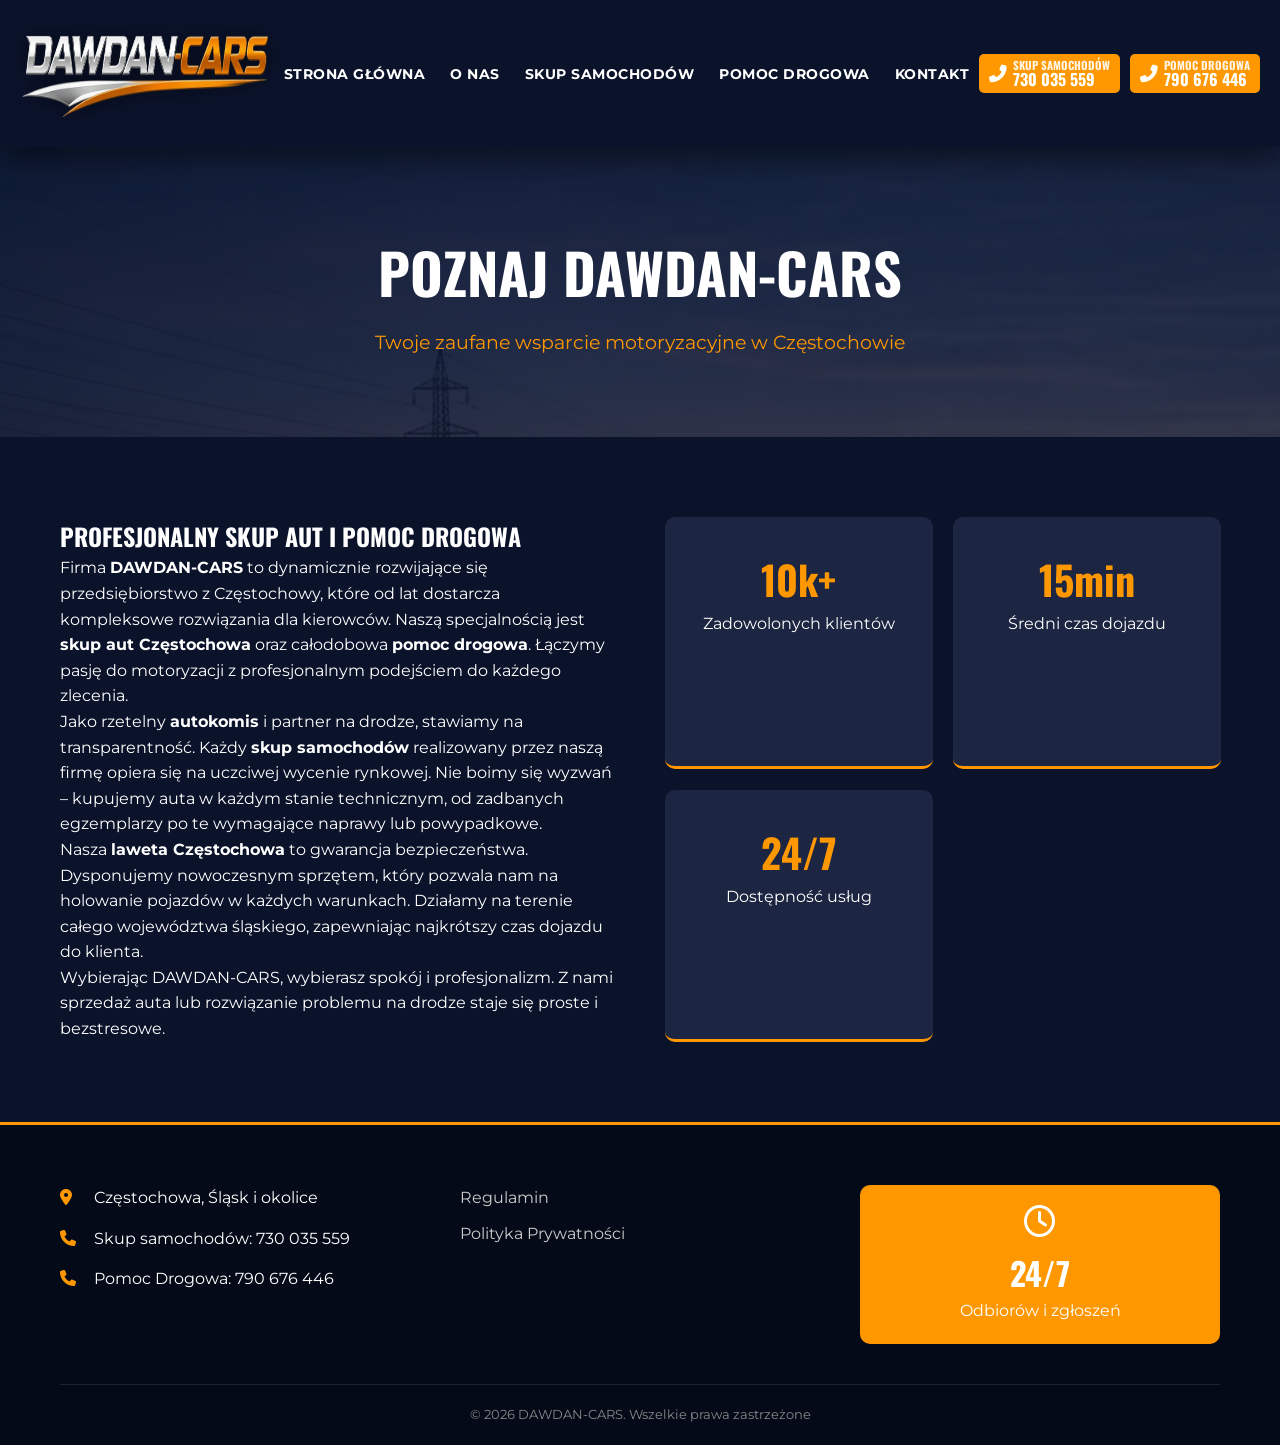
<file: o-nas.html>
<!DOCTYPE html>
<html lang="pl">
<head>
    <!-- Google tag (gtag.js) -->
<script async src="https://www.googletagmanager.com/gtag/js?id=G-DN23MHNYG7"></script>
<script>
  window.dataLayer = window.dataLayer || [];
  function gtag(){dataLayer.push(arguments);}
  gtag('js', new Date());

  gtag('config', 'G-DN23MHNYG7');
</script>
    <meta charset="UTF-8">
    <meta name="viewport" content="width=device-width, initial-scale=1.0">
    <title>O nas - DAWDAN-CARS | Skup Aut i Pomoc Drogowa Częstochowa</title>

<meta name="description" content="Poznaj DAWDAN-CARS – lidera w branży skupu aut i pomocy drogowej w Częstochowie. Profesjonalizm, doświadczenie i setki zadowolonych klientów na całym Śląsku.">

<link rel="canonical" href="https://dawdan-cars.pl/o-nas.html">

<script type="application/ld+json">
{
  "@context": "https://schema.org",
  "@type": "LocalBusiness",
  "name": "DAWDAN-CARS",
  "image": "https://dawdan-cars.pl/logo.webp",
  "@id": "https://dawdan-cars.pl/#business",
  "url": "https://dawdan-cars.pl/o-nas.html",
  "telephone": "+48730035559",
  "address": {
    "@type": "PostalAddress",
    "streetAddress": "Częstochowa i okolice",
    "addressLocality": "Częstochowa",
    "postalCode": "42-200",
    "addressCountry": "PL"
  }
}
</script>

    <link rel="stylesheet" href="style.css" media="print" onload="this.media='all'">
    <link rel="stylesheet" href="critical.css">
    <noscript><link rel="stylesheet" href="style.css"></noscript>

    <link rel="preconnect" href="https://fonts.googleapis.com">
    <link rel="preconnect" href="https://fonts.gstatic.com" crossorigin>
    <link rel="preload" as="style" href="https://fonts.googleapis.com/css2?family=Montserrat:wght@400;700&family=Oswald:wght@500;700&display=swap"><link rel="stylesheet" href="https://fonts.googleapis.com/css2?family=Montserrat:wght@400;700&family=Oswald:wght@500;700&display=swap" media="print" onload="this.media='all'">

    <link rel="preload" as="style" href="https://cdnjs.cloudflare.com/ajax/libs/font-awesome/6.5.1/css/all.min.css"><link rel="stylesheet" href="https://cdnjs.cloudflare.com/ajax/libs/font-awesome/6.5.1/css/all.min.css" media="print" onload="this.media='all'">

    <!-- NOWE -->
    <link rel="preload" as="image" href="tlo.webp" fetchpriority="high" type="image/webp">

    <!-- ICONS -->
    <link rel="icon" href="favicony/favicon.ico" type="image/x-icon">
    <link rel="shortcut icon" href="favicony/favicon.ico" type="image/x-icon">
    <link rel="icon" href="favicony/favicon.ico" sizes="any">
    <link rel="icon" type="image/png" sizes="16x16" href="favicony/favicon-16x16.png">
    <link rel="icon" type="image/png" sizes="32x32" href="favicony/favicon-32x32.png">
    <link rel="icon" type="image/png" sizes="48x48" href="favicony/favicon-48x48.png">
    <link rel="icon" type="image/png" sizes="64x64" href="favicony/favicon-64x64.png">
    <link rel="icon" type="image/png" sizes="192x192" href="favicony/favicon-192x192.png">
    <link rel="icon" type="image/png" sizes="512x512" href="favicony/favicon-512x512.png">
    <link rel="apple-touch-icon" sizes="180x180" href="favicony/favicon-180x180.png">

    <script defer src="script.js"></script>
</head>
<body>
    <header>
        <div class="top-bar">
            <div class="container">
                <div class="logo">
                    <a href="index.html">
                        <img src="logo.webp" fetchpriority="high" alt="DAWDAN-CARS Częstochowa" width="512" height="87" decoding="async">
                    </a>
                </div>
                <nav>
                    <ul>
                        <li><a href="index.html">STRONA GŁÓWNA</a></li>
                        <li><a href="o-nas.html">O NAS</a></li>
                        <li><a href="skup-samochodow.html">SKUP SAMOCHODÓW</a></li>
                        <li><a href="laweta-pomoc-drogowa.html">POMOC DROGOWA</a></li>
                        <li><a href="kontakt.html">KONTAKT</a></li>
                    </ul>
                    <div class="header-cta mobile-only">
                        <a href="tel:+48730035559" class="btn-call">
                            <i class="fas fa-phone-alt"></i>
                            <span>
                                <span class="btn-label">SKUP SAMOCHODÓW</span>
                                <span class="btn-number">730 035 559</span>
                            </span>
                        </a>
                        <a href="tel:+48790676446" class="btn-call">
                            <i class="fas fa-phone-alt"></i>
                            <span>
                                <span class="btn-label">POMOC DROGOWA</span>
                                <span class="btn-number">790 676 446</span>
                            </span>
                        </a>
                    </div>
                </nav>
                <div class="header-cta desktop-only">
                    <a href="tel:+48730035559" class="btn-call">
                        <i class="fas fa-phone-alt"></i>
                        <span>
                            <span class="btn-label">SKUP SAMOCHODÓW</span>
                            <span class="btn-number">730 035 559</span>
                        </span>
                    </a>
                    <a href="tel:+48790676446" class="btn-call">
                        <i class="fas fa-phone-alt"></i>
                        <span>
                            <span class="btn-label">POMOC DROGOWA</span>
                            <span class="btn-number">790 676 446</span>
                        </span>
                    </a>
                </div>
                <div class="menu-toggle">
                    <span></span>
                    <span></span>
                    <span></span>
                </div>
            </div>
        </div>
    </header>
    <div class="overlay"></div>

    <section class="page-header" style="background: linear-gradient(rgba(11, 19, 43, 0.8), rgba(11, 19, 43, 0.8)), url('tlo.webp');">
        <div class="container">
            <h1>POZNAJ DAWDAN-CARS</h1>
            <p>Twoje zaufane wsparcie motoryzacyjne w Częstochowie</p>
        </div>
    </section>

    <section class="about-content">
        <div class="container">
            <div class="about-grid">
                <div class="about-text" data-aos-custom="fade-right">
                    <h2>Profesjonalny Skup Aut i Pomoc Drogowa</h2>
                    <p>Firma <strong>DAWDAN-CARS</strong> to dynamicznie rozwijające się przedsiębiorstwo z Częstochowy, które od lat dostarcza kompleksowe rozwiązania dla kierowców. Naszą specjalnością jest <strong>skup aut Częstochowa</strong> oraz całodobowa <strong>pomoc drogowa</strong>. Łączymy pasję do motoryzacji z profesjonalnym podejściem do każdego zlecenia.</p>

                    <p>Jako rzetelny <strong>autokomis</strong> i partner na drodze, stawiamy na transparentność. Każdy <strong>skup samochodów</strong> realizowany przez naszą firmę opiera się na uczciwej wycenie rynkowej. Nie boimy się wyzwań – kupujemy auta w każdym stanie technicznym, od zadbanych egzemplarzy po te wymagające naprawy lub powypadkowe.</p>

                    <p>Nasza <strong>laweta Częstochowa</strong> to gwarancja bezpieczeństwa. Dysponujemy nowoczesnym sprzętem, który pozwala nam na holowanie pojazdów w każdych warunkach. Działamy na terenie całego województwa śląskiego, zapewniając najkrótszy czas dojazdu do klienta.</p>

                    <p>Wybierając DAWDAN-CARS, wybierasz spokój i profesjonalizm. Z nami sprzedaż auta lub rozwiązanie problemu na drodze staje się proste i bezstresowe.</p>
                </div>
                <div class="about-stats">
                    <div class="stat-item" data-aos-custom="zoom-in" data-aos-delay="100">
                        <strong>10k+</strong>
                        <span>Zadowolonych klientów</span>
                    </div>
                    <div class="stat-item" data-aos-custom="zoom-in" data-aos-delay="200">
                        <strong>15min</strong>
                        <span>Średni czas dojazdu</span>
                    </div>
                    <div class="stat-item" data-aos-custom="zoom-in" data-aos-delay="300">
                        <strong>24/7</strong>
                        <span>Dostępność usług</span>
                    </div>
                </div>
            </div>
        </div>
    </section>

    <footer>
        <div class="container">
            <div class="footer-grid">
                <div class="footer-info">
                    <p><i class="fas fa-map-marker-alt"></i> Częstochowa, Śląsk i okolice</p>
                    <p><i class="fas fa-phone"></i> Skup samochodów: 730 035 559</p>
                    <p><i class="fas fa-phone"></i> Pomoc Drogowa: 790 676 446</p>
                </div>
                <div class="footer-links">
                    <ul>
                        <li><a href="#">Regulamin</a></li>
                        <li><a href="#">Polityka Prywatności</a></li>
                    </ul>
                </div>
                <div class="footer-hours">
                    <div class="hours-box">
                        <i class="far fa-clock"></i>
                        <span>24/7</span>
                        <p>Odbiorów i zgłoszeń</p>
                    </div>
                </div>
            </div>
            <div class="footer-bottom">
                <p>&copy; 2026 DAWDAN-CARS. Wszelkie prawa zastrzeżone</p>
            </div>
        </div>
    </footer>

</body>
</html>
</file>
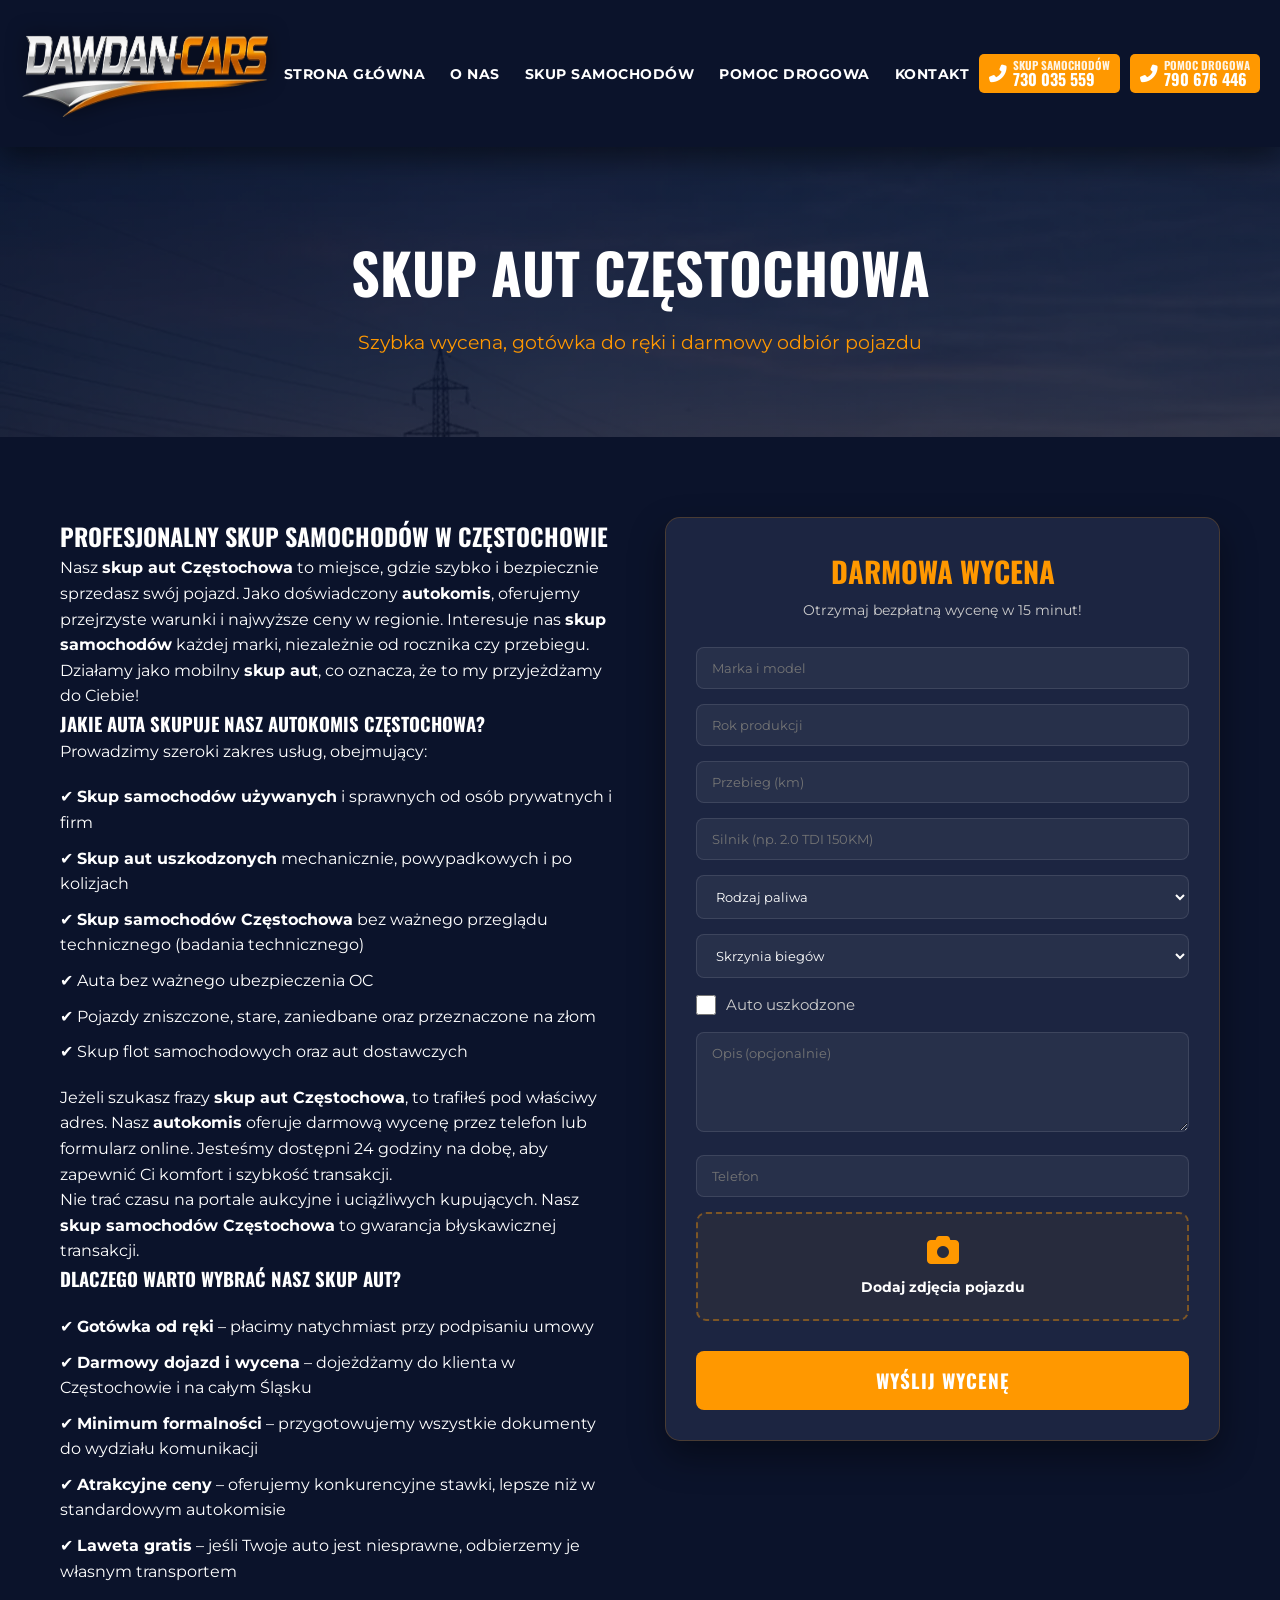
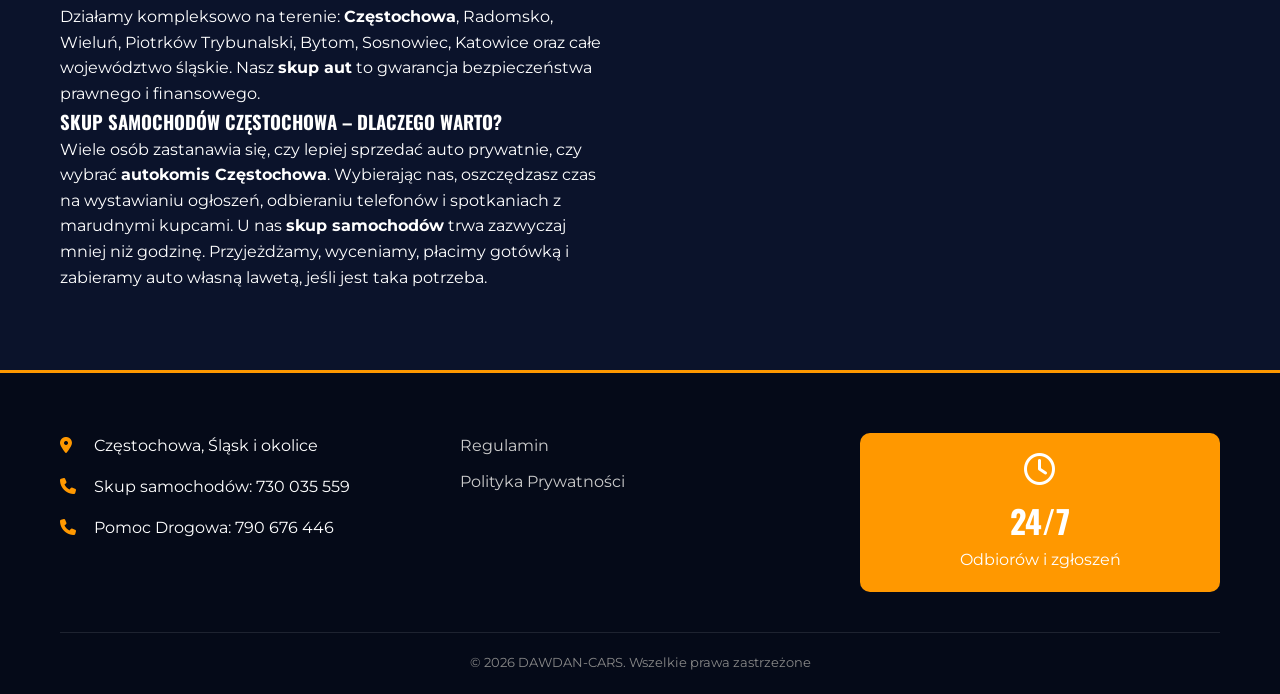
<file: skup-samochodow.html>
<!DOCTYPE html>
<html lang="pl">
<head>
    <!-- Google tag (gtag.js) -->
<script async src="https://www.googletagmanager.com/gtag/js?id=G-DN23MHNYG7"></script>
<script>
  window.dataLayer = window.dataLayer || [];
  function gtag(){dataLayer.push(arguments);}
  gtag('js', new Date());

  gtag('config', 'G-DN23MHNYG7');
</script>
    <meta charset="UTF-8">
    <meta name="viewport" content="width=device-width, initial-scale=1.0">
    <title>Skup Aut Częstochowa | Autokomis | Skup Samochodów za Gotówkę</title>
    <meta name="description" content="Najlepszy skup aut Częstochowa i profesjonalny autokomis. Skup samochodów używanych, uszkodzonych i powypadkowych za gotówkę. Szybka wycena i darmowy dojazd 24/7!">
    <link rel="canonical" href="https://dawdan-cars.pl/skup-samochodow.html">
<script type="application/ld+json">
{
  "@context": "https://schema.org",
  "@type": "LocalBusiness",
  "name": "DAWDAN-CARS - Skup Aut Częstochowa",
  "image": "https://dawdan-cars.pl/logo.webp",
  "@id": "https://dawdan-cars.pl/#business",
  "url": "https://dawdan-cars.pl/skup-samochodow.html",
  "telephone": "+48730035559",
  "address": {
    "@type": "PostalAddress",
    "streetAddress": "Częstochowa i okolice",
    "addressLocality": "Częstochowa",
    "postalCode": "42-200",
    "addressCountry": "PL"
  },
  "openingHoursSpecification": {
    "@type": "OpeningHoursSpecification",
    "dayOfWeek": [
      "Monday",
      "Tuesday",
      "Wednesday",
      "Thursday",
      "Friday",
      "Saturday",
      "Sunday"
    ],
    "opens": "00:00",
    "closes": "23:59"
  }
}
</script>

    <link rel="stylesheet" href="style.css" media="print" onload="this.media='all'">
    <link rel="stylesheet" href="critical.css">
    <noscript><link rel="stylesheet" href="style.css"></noscript>

    <link rel="preconnect" href="https://fonts.googleapis.com">
    <link rel="preconnect" href="https://fonts.gstatic.com" crossorigin>
    <link rel="preload" as="style" href="https://fonts.googleapis.com/css2?family=Montserrat:wght@400;700&family=Oswald:wght@500;700&display=swap"><link rel="stylesheet" href="https://fonts.googleapis.com/css2?family=Montserrat:wght@400;700&family=Oswald:wght@500;700&display=swap" media="print" onload="this.media='all'">

    <link rel="preload" as="style" href="https://cdnjs.cloudflare.com/ajax/libs/font-awesome/6.5.1/css/all.min.css"><link rel="stylesheet" href="https://cdnjs.cloudflare.com/ajax/libs/font-awesome/6.5.1/css/all.min.css" media="print" onload="this.media='all'">

    <!-- NOWE -->
    <link rel="preload" as="image" href="tlo.webp" fetchpriority="high" type="image/webp">

    <!-- ICONS -->
    <link rel="icon" href="favicony/favicon.ico" type="image/x-icon">
    <link rel="shortcut icon" href="favicony/favicon.ico" type="image/x-icon">
    <link rel="icon" href="favicony/favicon.ico" sizes="any">
    <link rel="icon" type="image/png" sizes="16x16" href="favicony/favicon-16x16.png">
    <link rel="icon" type="image/png" sizes="32x32" href="favicony/favicon-32x32.png">
    <link rel="icon" type="image/png" sizes="48x48" href="favicony/favicon-48x48.png">
    <link rel="icon" type="image/png" sizes="64x64" href="favicony/favicon-64x64.png">
    <link rel="icon" type="image/png" sizes="192x192" href="favicony/favicon-192x192.png">
    <link rel="icon" type="image/png" sizes="512x512" href="favicony/favicon-512x512.png">
    <link rel="apple-touch-icon" sizes="180x180" href="favicony/favicon-180x180.png">

    <script defer src="script.js"></script>
</head>
<body>
    <header>
        <div class="top-bar">
            <div class="container">
                <div class="logo">
                    <a href="index.html">
                        <img src="logo.webp" fetchpriority="high" alt="Skup Aut Częstochowa DAWDAN-CARS" width="512" height="87" decoding="async">
                    </a>
                </div>
                <nav>
                    <ul>
                        <li><a href="index.html">STRONA GŁÓWNA</a></li>
                        <li><a href="o-nas.html">O NAS</a></li>
                        <li><a href="skup-samochodow.html">SKUP SAMOCHODÓW</a></li>
                        <li><a href="laweta-pomoc-drogowa.html">POMOC DROGOWA</a></li>
                        <li><a href="kontakt.html">KONTAKT</a></li>
                    </ul>
                    <div class="header-cta mobile-only">
                        <a href="tel:+48730035559" class="btn-call">
                            <i class="fas fa-phone-alt"></i>
                            <span>
                                <span class="btn-label">SKUP SAMOCHODÓW</span>
                                <span class="btn-number">730 035 559</span>
                            </span>
                        </a>
                        <a href="tel:+48790676446" class="btn-call">
                            <i class="fas fa-phone-alt"></i>
                            <span>
                                <span class="btn-label">POMOC DROGOWA</span>
                                <span class="btn-number">790 676 446</span>
                            </span>
                        </a>
                    </div>
                </nav>
                <div class="header-cta desktop-only">
                    <a href="tel:+48730035559" class="btn-call">
                        <i class="fas fa-phone-alt"></i>
                        <span>
                            <span class="btn-label">SKUP SAMOCHODÓW</span>
                            <span class="btn-number">730 035 559</span>
                        </span>
                    </a>
                    <a href="tel:+48790676446" class="btn-call">
                        <i class="fas fa-phone-alt"></i>
                        <span>
                            <span class="btn-label">POMOC DROGOWA</span>
                            <span class="btn-number">790 676 446</span>
                        </span>
                    </a>
                </div>
                <div class="menu-toggle">
                    <span></span>
                    <span></span>
                    <span></span>
                </div>
            </div>
        </div>
    </header>
    <div class="overlay"></div>

    <section class="page-header" style="background: linear-gradient(rgba(11, 19, 43, 0.8), rgba(11, 19, 43, 0.8)), url('tlo.webp');">
        <div class="container">
            <h1>SKUP AUT CZĘSTOCHOWA</h1>
            <p>Szybka wycena, gotówka do ręki i darmowy odbiór pojazdu</p>
        </div>
    </section>

    <section class="service-details">
        <div class="container">
            <div class="service-grid">
                <div class="service-text" data-aos-custom="fade-right">
                    <h2>Profesjonalny skup samochodów w Częstochowie</h2>
                    <p>Nasz <strong>skup aut Częstochowa</strong> to miejsce, gdzie szybko i bezpiecznie sprzedasz swój pojazd. Jako doświadczony <strong>autokomis</strong>, oferujemy przejrzyste warunki i najwyższe ceny w regionie. Interesuje nas <strong>skup samochodów</strong> każdej marki, niezależnie od rocznika czy przebiegu. Działamy jako mobilny <strong>skup aut</strong>, co oznacza, że to my przyjeżdżamy do Ciebie!</p>

                    <h3>Jakie auta skupuje nasz autokomis Częstochowa?</h3>
                    <p>Prowadzimy szeroki zakres usług, obejmujący:</p>
                    <ul class="check-list">
                        <li>✔ <strong>Skup samochodów używanych</strong> i sprawnych od osób prywatnych i firm</li>
                        <li>✔ <strong>Skup aut uszkodzonych</strong> mechanicznie, powypadkowych i po kolizjach</li>
                        <li>✔ <strong>Skup samochodów Częstochowa</strong> bez ważnego przeglądu technicznego (badania technicznego)</li>
                        <li>✔ Auta bez ważnego ubezpieczenia OC</li>
                        <li>✔ Pojazdy zniszczone, stare, zaniedbane oraz przeznaczone na złom</li>
                        <li>✔ Skup flot samochodowych oraz aut dostawczych</li>
                    </ul>

                    <p>Jeżeli szukasz frazy <strong>skup aut Częstochowa</strong>, to trafiłeś pod właściwy adres. Nasz <strong>autokomis</strong> oferuje darmową wycenę przez telefon lub formularz online. Jesteśmy dostępni 24 godziny na dobę, aby zapewnić Ci komfort i szybkość transakcji.</p>

                    <p>Nie trać czasu na portale aukcyjne i uciążliwych kupujących. Nasz <strong>skup samochodów Częstochowa</strong> to gwarancja błyskawicznej transakcji.</p>

                    <h3>Dlaczego warto wybrać nasz skup aut?</h3>
                    <ul class="check-list">
                        <li>✔ <strong>Gotówka od ręki</strong> – płacimy natychmiast przy podpisaniu umowy</li>
                        <li>✔ <strong>Darmowy dojazd i wycena</strong> – dojeżdżamy do klienta w Częstochowie i na całym Śląsku</li>
                        <li>✔ <strong>Minimum formalności</strong> – przygotowujemy wszystkie dokumenty do wydziału komunikacji</li>
                        <li>✔ <strong>Atrakcyjne ceny</strong> – oferujemy konkurencyjne stawki, lepsze niż w standardowym autokomisie</li>
                        <li>✔ <strong>Laweta gratis</strong> – jeśli Twoje auto jest niesprawne, odbierzemy je własnym transportem</li>
                    </ul>

                    <p>Działamy kompleksowo na terenie: <strong>Częstochowa</strong>, Radomsko, Wieluń, Piotrków Trybunalski, Bytom, Sosnowiec, Katowice oraz całe województwo śląskie. Nasz <strong>skup aut</strong> to gwarancja bezpieczeństwa prawnego i finansowego.</p>

                    <h3>Skup samochodów Częstochowa – dlaczego warto?</h3>
                    <p>Wiele osób zastanawia się, czy lepiej sprzedać auto prywatnie, czy wybrać <strong>autokomis Częstochowa</strong>. Wybierając nas, oszczędzasz czas na wystawianiu ogłoszeń, odbieraniu telefonów i spotkaniach z marudnymi kupcami. U nas <strong>skup samochodów</strong> trwa zazwyczaj mniej niż godzinę. Przyjeżdżamy, wyceniamy, płacimy gotówką i zabieramy auto własną lawetą, jeśli jest taka potrzeba.</p>
                </div>
                <div class="service-valuation" data-aos-custom="fade-left">
                    <div class="hero-form-box">
                        <h3>DARMOWA WYCENA</h3>
                        <p class="form-subtitle">Otrzymaj bezpłatną wycenę w 15 minut!</p>
    <form id="valuation-form" enctype="multipart/form-data" method="post" action="send.php">

    <!-- 🔒 honeypot (anty-spam) -->
    <input type="text" name="website" style="display:none">

    <!-- 🔹 typ formularza -->
    <input type="hidden" name="form-type" value="valuation">

    <div class="form-group">
        <input type="text" name="brand-model" placeholder="Marka i model" required>
    </div>

    <div class="form-group">
        <input type="number" name="year" placeholder="Rok produkcji" required>
    </div>

    <div class="form-group">
        <input type="number" name="mileage" placeholder="Przebieg (km)" required>
    </div>

    <div class="form-group">
        <input type="text" name="engine" placeholder="Silnik (np. 2.0 TDI 150KM)" required>
    </div>

    <!-- 🔥 NOWE -->
    <div class="form-group">
        <select name="fuel" required>
            <option value="">Rodzaj paliwa</option>
            <option>Benzyna</option>
            <option>Diesel</option>
            <option>Hybryda</option>
            <option>Elektryczny</option>
            <option>LPG</option>
        </select>
    </div>

    <div class="form-group">
        <select name="gearbox" required>
            <option value="">Skrzynia biegów</option>
            <option>Manualna</option>
            <option>Automatyczna</option>
        </select>
    </div>

    <div class="form-group checkbox-group">
        <label>
            <input type="checkbox" name="damaged" value="Tak">
            Auto uszkodzone
        </label>
    </div>

    <div class="form-group">
        <textarea name="description" placeholder="Opis (opcjonalnie)"></textarea>
    </div>

    <div class="form-group">
        <input type="tel" name="phone" placeholder="Telefon" required>
    </div>

    <div class="form-group file-upload-wrapper">
        <label for="car-photos" class="file-upload-label">
            <i class="fas fa-camera"></i>
            <span>Dodaj zdjęcia pojazdu</span>
        </label>
        <input type="file" id="car-photos" name="photos[]" accept="image/*" multiple hidden>
        <div id="file-preview-container" class="file-preview-grid"></div>
    </div>

    <button type="submit" class="btn-submit">WYŚLIJ WYCENĘ</button>
    <div id="form-message" class="form-message"></div>

</form>
                    </div>
                </div>
            </div>
        </div>
    </section>

    <footer>
        <div class="container">
            <div class="footer-grid">
                <div class="footer-info">
                    <p><i class="fas fa-map-marker-alt"></i> Częstochowa, Śląsk i okolice</p>
                    <p><i class="fas fa-phone"></i> Skup samochodów: 730 035 559</p>
                    <p><i class="fas fa-phone"></i> Pomoc Drogowa: 790 676 446</p>
                </div>
                <div class="footer-links">
                    <ul>
                        <li><a href="#">Regulamin</a></li>
                        <li><a href="#">Polityka Prywatności</a></li>
                    </ul>
                </div>
                <div class="footer-hours">
                    <div class="hours-box">
                        <i class="far fa-clock"></i>
                        <span>24/7</span>
                        <p>Odbiorów i zgłoszeń</p>
                    </div>
                </div>
            </div>
            <div class="footer-bottom">
                <p>&copy; 2026 DAWDAN-CARS. Wszelkie prawa zastrzeżone</p>
            </div>
        </div>
    </footer>

</body>
</html>
</file>
<file: style.css>
/* style.css */

img {
    max-width: 100%;
    height: auto;
    display: block;
}

:root {
    --primary-color: #ff9800; /* Vibrant Orange */
    --secondary-color: #0b132b; /* Deep Navy */
    --accent-color: #1c2541; /* Slightly Lighter Navy */
    --text-light: #ffffff;
    --text-dark: #333333;
    --bg-dark: #0b132b;
    --bg-light: #f4f4f4;
}

* {
    margin: 0;
    padding: 0;
    box-sizing: border-box;
}

body {
    font-family: 'Montserrat', Arial, Helvetica, sans-serif;
    line-height: 1.6;
    color: var(--text-light);
    background-color: var(--bg-dark);
    overflow-x: hidden;
}

h1, h2, h3, h4 {
    font-family: 'Oswald', 'Arial Narrow', Arial, sans-serif;
    text-transform: uppercase;
}

.container {
    max-width: 1200px;
    margin: 0 auto;
    padding: 0 20px;
}

/* Header & Navigation */
header {
    background-color: #0b132b;
    position: sticky;
    top: 0;
    z-index: 2000;
    box-shadow: 0 10px 30px rgba(0,0,0,0.5);
    transition: padding 0.3s ease, background 0.3s ease;
    will-change: padding, background;
    padding: 15px 0;
}

header.scrolled {
    padding: 5px 0;
    background: rgba(11, 19, 43, 0.95);
}

header.menu-open {
    box-shadow: none;
    background: #0b132b;
}

.top-bar .container {
    display: grid;
    grid-template-columns: 1fr auto 1fr;
    align-items: center;
    height: auto;
    max-width: 100%;
    padding: 15px 20px; /* Reduced padding for more space */
}

.logo {
    display: flex;
    justify-content: flex-start;
}

.logo img {
    max-height: 87px;
    width: auto;
    display: block;
    transition: transform 0.3s ease;
    filter: drop-shadow(0 0 10px rgba(0,0,0,0.5));
}

.logo img:hover {
    transform: scale(1.05);
    filter: drop-shadow(0 0 12px rgba(255,152,0,0.3));
}

nav {
    display: flex;
    align-items: center;
    justify-content: center;
}

nav ul {
    display: flex;
    list-style: none;
    gap: 10px; /* Slightly more space */
}

nav a {
    text-decoration: none;
    color: var(--text-light);
    font-weight: 700;
    font-size: 0.85rem; /* Slightly smaller font */
    padding: 8px 10px; /* More compact padding */
    transition: all 0.3s ease;
    text-transform: uppercase;
    letter-spacing: 0.5px;
    white-space: nowrap;
}

nav a:hover, nav a.active {
    color: var(--primary-color);
}

.header-cta {
    display: flex;
    flex-direction: row;
    justify-content: flex-end;
    align-items: center;
    gap: 10px; /* Reduced gap */
}

.mobile-only {
    display: none;
}

.header-cta .btn-call {
    display: flex;
    align-items: center;
    gap: 6px;
    text-decoration: none;
    color: #fff;
    background: #ff9800;
    padding: 6px 10px; /* More compact */
    transition: background 0.3s;
    font-family: 'Oswald', 'Arial Narrow', Arial, sans-serif;
    font-weight: 700;
    border-radius: 5px;
    line-height: 1;
    white-space: nowrap;
}

.header-cta .btn-call i {
    font-size: 1.1rem;
}

.btn-label {
    display: block;
    font-size: 0.7rem;
    text-transform: uppercase;
    opacity: 0.9;
}

.btn-number {
    display: block;
    font-size: 1rem;
}

.header-cta .btn-call:hover {
    background: #e68a00;
}

.menu-toggle {
    display: none;
    flex-direction: column;
    justify-content: center;
    align-items: center;
    width: 50px;
    height: 50px;
    background: rgba(255, 152, 0, 0.1);
    border: 2px solid var(--primary-color);
    border-radius: 12px;
    cursor: pointer;
    padding: 0;
    z-index: 2200; /* Above nav */
    transition: all 0.3s cubic-bezier(0.4, 0, 0.2, 1);
    position: relative;
}

.menu-toggle:hover {
    background: var(--primary-color);
}

.menu-toggle:hover span {
    background: white;
}

.menu-toggle span {
    width: 26px;
    height: 2px;
    background: var(--primary-color);
    border-radius: 2px;
    transition: all 0.4s cubic-bezier(0.68, -0.6, 0.32, 1.6);
    position: absolute;
}

.menu-toggle span:nth-child(1) { transform: translateY(-8px); }
.menu-toggle span:nth-child(2) { transform: translateY(0); width: 18px; right: 9px; }
.menu-toggle span:nth-child(3) { transform: translateY(8px); }

.menu-toggle.active {
    background: rgba(255, 255, 255, 0.1);
    border-color: white;
}

.menu-toggle.active span {
    background: white;
}

.menu-toggle.active span:nth-child(1) {
    transform: translateY(0) rotate(45deg);
}

.menu-toggle.active span:nth-child(2) {
    opacity: 0;
    transform: translateX(-20px);
}

.menu-toggle.active span:nth-child(3) {
    transform: translateY(0) rotate(-45deg);
}

/* Hero Section */
.hero {
    background: linear-gradient(rgba(11, 19, 43, 0.8), rgba(11, 19, 43, 0.8)), url('tlo.webp');
    background-size: cover;
    background-position: center;
    padding: 80px 0;
    min-height: 800px;
    display: flex;
    align-items: stretch;
    justify-content: center;
}

.hero .container {
    display: flex;
    flex-direction: column;
}

.hero-content {
    display: flex;
    flex-direction: column;
    align-items: center;
    width: 100%;
    height: 100%;
}

.hero-text {
    width: 100%;
    display: flex;
    flex-direction: column;
    align-items: center;
    min-height: 400px; /* Ensure space for vertical arrangement */
}

.hero-text h1 {
    font-size: clamp(1.8rem, 8vw, 4.5rem); /* Increased minimum font size */
    color: var(--text-light);
    line-height: 1.1;
    width: 100%;
    text-shadow: 3px 3px 10px rgba(0,0,0,0.9);
    text-align: center;
    margin-bottom: clamp(20px, 5vh, 40px); /* Fluid margin */
    white-space: normal;
    word-wrap: break-word;
    letter-spacing: 1px;
    min-height: 1.1em;
    contain-intrinsic-size: auto 1.1em;
}

.hero-text h1 .highlight {
    color: var(--primary-color);
    font-style: italic;
    font-weight: 900;
}

.hero-cta-buttons {
    display: flex;
    flex-wrap: wrap; /* Allow wrapping on small mobile */
    justify-content: center;
    gap: 15px;
    margin-bottom: 40px;
}

.btn-hero-call {
    display: flex;
    align-items: center;
    background: var(--primary-color);
    color: white;
    padding: 15px 25px;
    text-decoration: none;
    font-weight: 700;
    font-family: 'Oswald', 'Arial Narrow', Arial, sans-serif;
    border-radius: 5px;
    transition: background 0.3s;
    line-height: 1.1;
    text-align: left;
}

.btn-hero-call i {
    font-size: 2rem;
    margin-right: 15px;
}

.btn-hero-call .btn-label {
    font-size: 1rem;
}

.btn-hero-call .btn-number {
    font-size: 1.8rem;
}

.btn-hero-call:hover {
    background: #e68a00;
}

.hero-features {
    list-style: none;
    display: flex;
    gap: 30px;
    margin-top: auto; /* Push to bottom of flex container */
    padding-top: 50px;
}

.hero-features li {
    font-weight: 700;
    font-size: 0.9rem;
}

.hero-features i {
    color: var(--primary-color);
    margin-right: 5px;
}

/* Service Boxes */
.service-boxes {
    margin-top: clamp(-30px, -5vw, -50px);
    position: relative;
    z-index: 10;
}

.service-boxes .container {
    display: grid;
    grid-template-columns: repeat(auto-fit, minmax(280px, 1fr));
    gap: 30px;
}

.box {
    display: flex;
    align-items: center;
    padding: 40px;
    border-radius: 10px;
    gap: 25px;
    box-shadow: 0 10px 30px rgba(0,0,0,0.3);
}

.blue-box {
    background-color: var(--accent-color);
}

.orange-box {
    background-color: var(--primary-color);
    color: white;
}

.box-icon i {
    font-size: 3.5rem;
}

.box-content h3 {
    font-size: 1.5rem;
    margin-bottom: 10px;
}

.btn-outline {
    display: inline-block;
    margin-top: 15px;
    padding: 8px 20px;
    border: 2px solid var(--primary-color);
    color: var(--primary-color);
    text-decoration: none;
    font-weight: 700;
    border-radius: 5px;
    transition: all 0.3s;
}

.btn-outline:hover {
    background: var(--primary-color);
    color: white;
}

.box-call {
    margin-top: 15px;
    display: flex;
    flex-direction: column;
}

.box-call span {
    font-size: 0.8rem;
    text-transform: uppercase;
}

.box-call strong {
    font-size: 1.8rem;
    font-family: 'Oswald', 'Arial Narrow', Arial, sans-serif;
}

/* General Animation Optimization */
[data-aos] {
    will-change: transform, opacity;
}

/* Benefits Section */
.benefits {
    padding: 80px 0;
    background-color: #050a18;
}

.section-title {
    text-align: center;
    font-size: clamp(1.8rem, 5vw, 2.8rem); /* Fluid section titles */
    margin-bottom: clamp(30px, 8vw, 50px);
    position: relative;
    padding: 0 15px;
}

.section-title::after {
    content: '';
    display: block;
    width: 60px;
    height: 4px;
    background: var(--primary-color);
    margin: 15px auto;
}

.benefits-grid {
    display: grid;
    grid-template-columns: repeat(auto-fit, minmax(250px, 1fr));
    gap: 20px;
}

.benefit-item {
    text-align: center;
    padding: 30px;
    background: var(--accent-color);
    border-radius: 10px;
    transition: transform 0.3s;
}

.benefit-item:hover {
    transform: translateY(-10px);
    border-bottom: 3px solid var(--primary-color);
}

.benefit-item i {
    font-size: 3rem;
    color: var(--primary-color);
    margin-bottom: 20px;
}

.benefit-item h4 {
    font-size: 1.1rem;
}

/* Recent Buys */
.recent-buys {
    padding: 80px 0;
    overflow: hidden;
}

.buys-slider {
    padding: 20px 0 50px !important;
}

.buys-slider .slider-next,
.buys-slider .slider-prev {
    color: var(--primary-color);
}

@media (max-width: 768px) {
    .buys-slider .slider-next,
    .buys-slider .slider-prev {
        display: none;
    }
}

.buys-slider .active {
    background: var(--primary-color);
}

.buy-card {
    background: var(--accent-color);
    border-radius: 10px;
    overflow: hidden;
    text-align: center;
}

.car-img {
    height: 180px;
    background-size: cover;
    background-position: center;
}

.buy-card p {
    padding: 15px;
    font-weight: 700;
    text-transform: uppercase;
}

/* Footer */
footer {
    background: #050a18;
    padding: 60px 0 20px;
    border-top: 3px solid var(--primary-color);
}

footer h3 {
    text-align: center;
    font-size: 2rem;
    margin-bottom: 40px;
}

.footer-grid {
    display: grid;
    grid-template-columns: repeat(auto-fit, minmax(250px, 1fr));
    gap: 40px;
    margin-bottom: 40px;
}

.footer-info p {
    margin-bottom: 15px;
}

.footer-info i {
    color: var(--primary-color);
    margin-right: 10px;
    width: 20px;
}

.hours-box {
    background: var(--primary-color);
    padding: 20px;
    border-radius: 10px;
    text-align: center;
}

.hours-box i {
    font-size: 2rem;
    margin-bottom: 10px;
}

.hours-box span {
    display: block;
    font-size: 2rem;
    font-weight: 700;
    font-family: 'Oswald', 'Arial Narrow', Arial, sans-serif;
}

.footer-links ul {
    list-style: none;
}

.footer-links li {
    margin-bottom: 10px;
}

.footer-links a {
    color: #ccc;
    text-decoration: none;
}

.footer-links a:hover {
    color: var(--primary-color);
}

.footer-bottom {
    text-align: center;
    padding-top: 20px;
    border-top: 1px solid rgba(255,255,255,0.1);
    font-size: 0.8rem;
    color: #888;
}

/* SEO Content */
.seo-content {
    padding: 80px 0;
    background: #050a18;
}

.seo-text-block h2 {
    font-size: 2.2rem;
    color: var(--primary-color);
    margin-bottom: 25px;
}

.seo-text-block h3 {
    font-size: 1.6rem;
    margin-top: 30px;
    margin-bottom: 20px;
}

.seo-text-block p {
    margin-bottom: 20px;
    font-size: 1.05rem;
    color: #ccc;
}

.seo-text-block ul {
    list-style: none;
    margin-bottom: 20px;
}

.seo-text-block li {
    margin-bottom: 10px;
    padding-left: 30px;
    position: relative;
}

.seo-text-block li::before {
    content: '✔';
    position: absolute;
    left: 0;
    color: var(--primary-color);
    font-weight: bold;
}

.hero-subtext {
    font-size: 1.3rem;
    text-align: center;
    margin: 0 auto 40px;
    color: #fff;
    max-width: 900px;
    font-weight: 500;
    letter-spacing: 1px;
    text-transform: uppercase;
    text-shadow: 2px 2px 4px rgba(0, 0, 0, 0.7);
    background: linear-gradient(90deg, transparent, rgba(255, 140, 0, 0.2), transparent);
    padding: 12px 20px;
    border-top: 1px solid rgba(255, 140, 0, 0.3);
    border-bottom: 1px solid rgba(255, 140, 0, 0.3);
}

/* How It Works */
.how-it-works {
    padding: 80px 0;
    background: var(--bg-dark);
}

.steps-grid {
    display: grid;
    grid-template-columns: repeat(auto-fit, minmax(280px, 1fr));
    gap: 30px;
    margin-top: 40px;
}

.step {
    text-align: center;
    padding: 40px;
    background: var(--accent-color);
    border-radius: 10px;
    position: relative;
}

.step-num {
    width: 50px;
    height: 50px;
    background: var(--primary-color);
    color: white;
    border-radius: 50%;
    display: flex;
    align-items: center;
    justify-content: center;
    font-size: 1.5rem;
    font-weight: 700;
    margin: 0 auto 20px;
}

/* Brands */
.brands {
    padding: 60px 0;
    background: #050a18;
}

.brands-flex {
    display: flex;
    flex-wrap: wrap;
    justify-content: center;
    gap: 30px;
}

.brands-flex span {
    font-size: 1.5rem;
    font-weight: 700;
    color: rgba(255, 255, 255, 0.2);
    text-transform: uppercase;
}

/* Testimonials */
.testimonials {
    padding: 80px 0;
    background: var(--bg-dark);
    overflow: hidden;
}

.testimonials-slider {
    padding: 20px 0 50px !important;
}

.testimonials-slider .active {
    background: var(--primary-color);
}

.testimonial {
    background: var(--accent-color);
    padding: 30px;
    border-radius: 10px;
    border-left: 4px solid var(--primary-color);
}

.stars {
    color: var(--primary-color);
    margin-bottom: 15px;
}

/* FAQ */
.faq {
    padding: 80px 0;
    background: #050a18;
}

.faq-list {
    max-width: 800px;
    margin: 0 auto;
}

.faq-item {
    margin-bottom: 25px;
    padding-bottom: 25px;
    border-bottom: 1px solid rgba(255, 255, 255, 0.1);
}

.faq-item h4 {
    color: var(--primary-color);
    margin-bottom: 10px;
}

/* Sub-pages Styling ddddddddddddddddddddddddddddddddddddddddddddddddddddddddddddddddddddddddddd*/
.page-header {
    padding: clamp(40px, 10vw, 80px) 0;
    text-align: center;
    color: white;
}

.page-header h1 {
    font-size: clamp(2rem, 8vw, 3.5rem); /* Fluid sub-page titles */
    margin-bottom: 10px;
}

.page-header p {
    font-size: 1.2rem;
    color: var(--primary-color);
}

.about-content, .service-details, .tow-details, .contact-page {
    padding: 80px 0;
}

.about-grid, .service-grid, .tow-grid, .contact-grid {
    display: grid;
    grid-template-columns: repeat(auto-fit, minmax(320px, 1fr));
    gap: 50px;
}

.about-stats {
    display: grid;
    grid-template-columns: repeat(auto-fit, minmax(200px, 1fr));
    gap: 20px;
}

.stat-item {
    background: var(--accent-color);
    padding: 30px;
    border-radius: 10px;
    text-align: center;
    border-bottom: 3px solid var(--primary-color);
}

.stat-item strong {
    display: block;
    font-size: 2.5rem;
    color: var(--primary-color);
    font-family: 'Oswald', 'Arial Narrow', Arial, sans-serif;
}

.check-list {
    list-style: none;
    margin: 20px 0;
}

.check-list li {
    margin-bottom: 10px;
}

.check-list i {
    color: var(--primary-color);
    margin-right: 10px;
}

.tow-services-grid {
    display: grid;
    grid-template-columns: repeat(auto-fit, minmax(250px, 1fr));
    gap: 20px;
    margin-top: 30px;
}

.tow-service-item {
    background: var(--accent-color);
    padding: 20px;
    border-radius: 10px;
}

.tow-service-item i {
    font-size: 2rem;
    color: var(--primary-color);
    margin-bottom: 10px;
}

.urgent-box {
    background: var(--primary-color);
    padding: 40px;
    border-radius: 10px;
    text-align: center;
    color: white;
}

.btn-urgent {
    display: inline-block;
    margin-top: 20px;
    background: white;
    color: var(--primary-color);
    padding: 15px 30px;
    text-decoration: none;
    font-weight: 700;
    border-radius: 5px;
    font-size: 1.2rem;
}

.contact-item {
    display: flex;
    gap: 20px;
    margin-bottom: 30px;
}

.contact-item i {
    font-size: 1.5rem;
    color: var(--primary-color);
}

.map-placeholder {
    position: relative;
    border-radius: 10px;
    overflow: hidden;
    margin-top: 30px;
}

.map-placeholder img {
    width: 100%;
    height: clamp(200px, 40vh, 400px);
    object-fit: cover;
    filter: grayscale(1);
}

.map-overlay {
    position: absolute;
    bottom: 0;
    left: 0;
    width: 100%;
    background: rgba(255, 152, 0, 0.9);
    color: white;
    padding: 10px;
    text-align: center;
    font-weight: 700;
}

.form-group {
    margin-bottom: 20px;
}

.form-group input, .form-group select, .form-group textarea {
    width: 100%;
    padding: 12px;
    border-radius: 5px;
    border: 1px solid rgba(255,255,255,0.1);
    background: rgba(255,255,255,0.05);
    color: white;
    font-family: inherit;
}

.form-group textarea {
    height: 150px;
}

/* Valuation Form Styles */
.hero-form-box {
    background: var(--accent-color);
    padding: 30px;
    border-radius: 15px;
    box-shadow: 0 15px 35px rgba(0,0,0,0.4);
    border: 1px solid rgba(255, 152, 0, 0.2);
}

.hero-form-box h3 {
    color: var(--primary-color);
    font-size: 1.8rem;
    margin-bottom: 5px;
    text-align: center;
}

.form-subtitle {
    text-align: center;
    font-size: 0.9rem;
    margin-bottom: 25px;
    color: #ccc;
}

.hero-form-box .form-group {
    margin-bottom: 15px;
}

.hero-form-box input,
.hero-form-box select,
.hero-form-box textarea {
    width: 100%;
    padding: 12px 15px;
    border-radius: 8px;
    border: 1px solid rgba(255,255,255,0.1);
    background: rgba(255,255,255,0.05);
    color: white;
    font-family: inherit;
    transition: all 0.3s ease;
}

.hero-form-box select option {
    background: var(--accent-color);
    color: white;
}

.hero-form-box input:focus,
.hero-form-box select:focus,
.hero-form-box textarea:focus {
    outline: none;
    border-color: var(--primary-color);
    background: rgba(255,255,255,0.1);
    box-shadow: 0 0 10px rgba(255, 152, 0, 0.2);
}

.checkbox-group label {
    display: flex;
    align-items: center;
    gap: 10px;
    cursor: pointer;
    font-size: 0.95rem;
    color: #ccc;
    transition: color 0.3s;
}

.checkbox-group label:hover {
    color: white;
}

.checkbox-group input[type="checkbox"] {
    width: 20px;
    height: 20px;
    cursor: pointer;
    accent-color: var(--primary-color);
}

.hero-form-box textarea {
    height: 100px;
    resize: vertical;
}

.file-upload-wrapper {
    margin-bottom: 20px;
}

.file-upload-label {
    display: flex;
    flex-direction: column;
    align-items: center;
    justify-content: center;
    padding: 20px;
    border: 2px dashed rgba(255, 152, 0, 0.4);
    border-radius: 10px;
    cursor: pointer;
    transition: all 0.3s ease;
    background: rgba(255, 152, 0, 0.05);
}

.file-upload-label:hover {
    background: rgba(255, 152, 0, 0.1);
    border-color: var(--primary-color);
}

.file-upload-label i {
    font-size: 2rem;
    color: var(--primary-color);
    margin-bottom: 10px;
}

.file-upload-label span {
    font-size: 0.9rem;
    font-weight: 700;
}

.file-preview-grid {
    display: grid;
    grid-template-columns: repeat(auto-fill, minmax(60px, 1fr));
    gap: 10px;
    margin-top: 15px;
}

.preview-item {
    position: relative;
    aspect-ratio: 1;
    border-radius: 5px;
    overflow: hidden;
    border: 1px solid var(--primary-color);
}

.preview-item img {
    width: 100%;
    height: 100%;
    object-fit: cover;
}

.btn-submit {
    width: 100%;
    padding: 15px;
    background: var(--primary-color);
    color: white;
    border: none;
    border-radius: 8px;
    font-family: 'Oswald', 'Arial Narrow', Arial, sans-serif;
    font-size: 1.2rem;
    font-weight: 700;
    cursor: pointer;
    transition: all 0.3s ease;
    text-transform: uppercase;
    letter-spacing: 1px;
}

.btn-submit:hover {
    background: #e68a00;
    transform: translateY(-2px);
    box-shadow: 0 5px 15px rgba(255, 152, 0, 0.4);
}

.btn-submit:active {
    transform: translateY(0);
}

.form-message {
    margin-top: 15px;
    padding: 10px;
    border-radius: 5px;
    text-align: center;
    font-weight: 700;
    display: none;
}

.form-message.success {
    display: block;
    background: rgba(76, 175, 80, 0.1);
    color: #4caf50;
    border: 1px solid #4caf50;
}

.form-message.error {
    display: block;
    background: rgba(244, 67, 54, 0.1);
    color: #f44336;
    border: 1px solid #f44336;
}

/* Responsive */
@media (max-width: 1100px) {
    /* Trigger mobile menu earlier to avoid collision */
    .menu-toggle {
        display: flex;
        order: 3;
    }

    .desktop-only {
        display: none;
    }

    .mobile-only {
        display: flex;
    }

    .top-bar .container {
        display: flex;
        justify-content: space-between;
    }

    nav {
        position: fixed;
        top: 0;
        left: 0;
        width: 100%;
        height: 100vh;
        background: rgba(11, 19, 43, 0.98);
        backdrop-filter: blur(15px);
        -webkit-backdrop-filter: blur(15px);
        padding: 120px 20px 40px;
        flex-direction: column;
        transition: all 0.5s cubic-bezier(0.7, 0, 0.3, 1);
        z-index: 2100;
        display: flex;
        justify-content: flex-start;
        align-items: center;
        transform: translateY(-100%);
        visibility: hidden;
    }

    nav.active {
        transform: translateY(0);
        visibility: visible;
    }

    nav ul {
        flex-direction: column;
        gap: 10px;
        width: 100%;
        max-width: 400px;
        text-align: center;
    }

    nav li {
        width: 100%;
        opacity: 0;
        transform: translateY(-20px);
        transition: all 0.4s ease;
    }

    nav.active li {
        opacity: 1;
        transform: translateY(0);
    }

    nav.active li:nth-child(1) { transition-delay: 0.1s; }
    nav.active li:nth-child(2) { transition-delay: 0.15s; }
    nav.active li:nth-child(3) { transition-delay: 0.2s; }
    nav.active li:nth-child(4) { transition-delay: 0.25s; }
    nav.active li:nth-child(5) { transition-delay: 0.3s; }

    nav a {
        font-size: 1.25rem;
        font-family: 'Oswald', 'Arial Narrow', Arial, sans-serif;
        display: block;
        padding: 12px 0;
        letter-spacing: 2px;
        color: white;
        text-transform: uppercase;
        position: relative;
        border-bottom: 1px solid rgba(255,255,255,0.05);
    }

    nav a::after {
        content: '';
        position: absolute;
        bottom: 0;
        left: 50%;
        width: 0;
        height: 2px;
        background: var(--primary-color);
        transition: all 0.3s ease;
        transform: translateX(-50%);
    }

    nav a:hover {
        color: var(--primary-color);
    }

    nav a:hover::after {
        width: 100%;
    }

    .top-bar .container {
        padding: 10px 15px;
    }

    nav .header-cta.mobile-only {
        display: flex;
        flex-direction: column;
        gap: 15px;
        margin-top: 40px;
        width: 100%;
        max-width: 360px;
        opacity: 0;
        transform: translateY(20px);
        transition: all 0.4s ease 0.4s;
    }

    nav .header-cta.mobile-only .btn-call {
        padding: 15px 25px;
        width: 100%;
        justify-content: center;
    }

    nav .header-cta.mobile-only .btn-label {
        font-size: 1.1rem;
    }

    nav .header-cta.mobile-only .btn-number {
        font-size: 1.8rem;
    }

    nav.active .header-cta.mobile-only {
        opacity: 1;
        transform: translateY(0);
    }

    .header-cta {
        display: none;
    }

    .overlay {
        position: fixed;
        top: 0;
        left: 0;
        width: 100%;
        height: 100%;
        background: rgba(0,0,0,0.7);
        backdrop-filter: blur(4px);
        z-index: 1000; /* Must be lower than header, nav, and toggle */
        opacity: 0;
        visibility: hidden;
        transition: all 0.4s ease;
    }

    .overlay.active {
        opacity: 1;
        visibility: visible;
    }
}

@media (max-width: 1024px) {
    .hero-text h1 {
        font-size: 2.5rem;
    }
}

@media (max-width: 768px) {
    .top-bar .container {
        height: auto;
        min-height: 70px;
        flex-wrap: nowrap;
        justify-content: space-between;
        padding: 10px 20px;
        gap: 10px;
    }

    .logo img {
        max-height: 70px;
        width: auto;
    }


    .menu-toggle {
        display: flex;
    }

    .hero-text {
        text-align: center;
        width: 100%;
        display: flex;
        flex-direction: column;
        align-items: center;
    }

    .hero-text h1 {
        margin-bottom: 20px;
        font-size: 2rem;
        letter-spacing: 1px;
        line-height: 1.2;
    }

    .hero-subtext {
        font-size: 0.95rem;
        padding: 10px 15px;
        margin-bottom: 25px;
        line-height: 1.4;
    }

    .hero-cta-buttons {
        flex-direction: column; /* Stack buttons as requested */
        width: 100%;
        align-items: center;
        gap: 15px;
    }

    .btn-hero-call {
        padding: 15px 25px;
        width: 100%;
        max-width: 320px;
        justify-content: center;
    }

    .btn-hero-call i {
        font-size: 2rem;
        margin-right: 15px;
    }

    .btn-hero-call .btn-label {
        font-size: 1rem;
    }

    .btn-hero-call .btn-number {
        font-size: 1.5rem;
    }

    .btn-hero-call {
        justify-content: center;
    }

    .hero-features {
        flex-direction: column;
        gap: 15px;
        margin-top: auto; /* Push to bottom */
        margin-bottom: 20px;
        background: rgba(0,0,0,0.6); /* Slightly darker for contrast */
        padding: 15px;
        border-radius: 8px;
        width: 100%;
        text-align: center;
    }
    .hero-features li {
        font-size: 1.1rem; /* Larger font for hero features */
        text-shadow: 1px 1px 2px rgba(0,0,0,0.8);
    }
    .footer-grid {
        grid-template-columns: 1fr;
    }
    .hero {
        padding: 40px 0;
        min-height: 600px; /* Reduced for mobile but enough to see verticality */
    }
    .form-row {
        flex-direction: column;
    }
    .about-grid, .service-grid, .tow-grid, .contact-grid {
        gap: 30px;
    }

    .service-grid {
        display: flex;
        flex-direction: column;
    }

    .service-valuation {
        order: -1;
    }
}

@media (max-width: 400px) {
    .header-cta {
        gap: 4px;
    }
    .header-cta .btn-call {
        padding: 4px 6px;
    }
    .header-cta .btn-number {
        font-size: 0.7rem;
    }
}

/* Custom Slider */
.custom-slider {
    position: relative;
    width: 100%;
    overflow: hidden;
}

.slider-track {
    display: flex;
    overflow-x: auto;
    scroll-snap-type: x mandatory;
    scroll-behavior: smooth;
    -webkit-overflow-scrolling: touch;
    scrollbar-width: none;
}

.slider-track::-webkit-scrollbar {
    display: none;
}

.slider-item {
    flex: 0 0 100%;
    scroll-snap-align: start;
    padding: 10px;
}

@media (min-width: 768px) {
    .slider-item {
        flex: 0 0 50%;
    }
}

@media (min-width: 1024px) {
    .slider-item {
        flex: 0 0 33.333%;
    }
}

.slider-pagination {
    display: flex;
    justify-content: center;
    gap: 8px;
    margin-top: 20px;
    padding-bottom: 10px;
}

.slider-dot {
    width: 12px;
    height: 12px;
    border-radius: 50%;
    background: rgba(255, 255, 255, 0.3);
    cursor: pointer;
    transition: all 0.3s ease;
    border: none;
    padding: 0;
}

.slider-dot.active {
    background: var(--primary-color);
    transform: scale(1.2);
}

.slider-nav {
    position: absolute;
    top: 50%;
    transform: translateY(-50%);
    width: 40px;
    height: 40px;
    background: rgba(0,0,0,0.5);
    color: white;
    border: none;
    border-radius: 50%;
    cursor: pointer;
    z-index: 10;
    display: flex;
    align-items: center;
    justify-content: center;
    transition: background 0.3s;
}

.slider-nav:hover {
    background: var(--primary-color);
}

.slider-prev { left: 10px; }
.slider-next { right: 10px; }

@media (max-width: 768px) {
    .slider-nav { display: none; }
}

/* Custom AOS Replacement */
[data-aos-custom] {
    opacity: 0;
    transition-property: transform, opacity;
    transition-duration: 0.8s;
    transition-timing-function: ease-out;
    will-change: transform, opacity;
}

[data-aos-custom="fade-up"] {
    transform: translateY(30px);
}

[data-aos-custom="fade-right"] {
    transform: translateX(-30px);
}

[data-aos-custom="fade-left"] {
    transform: translateX(30px);
}

[data-aos-custom="zoom-in"] {
    transform: scale(0.9);
}

[data-aos-custom].aos-animate {
    opacity: 1;
    transform: translate(0, 0) scale(1);
}

/* Enhanced Slider Nav */
.slider-nav {
    display: flex;
    align-items: center;
    justify-content: center;
    background: rgba(255, 152, 0, 0.8);
    color: white;
    width: 45px;
    height: 45px;
    border: none;
    border-radius: 50%;
    cursor: pointer;
    position: absolute;
    top: 50%;
    transform: translateY(-50%);
    z-index: 100;
    transition: all 0.3s ease;
    box-shadow: 0 4px 10px rgba(0,0,0,0.3);
}

.slider-nav:hover {
    background: var(--primary-color);
    transform: translateY(-50%) scale(1.1);
}

.slider-nav i {
    font-size: 1.2rem;
}

.slider-prev { left: 10px; }
.slider-next { right: 10px; }

@media (max-width: 768px) {
    .slider-nav {
        display: none;
    }
}
</file>
<file: critical.css>
:root {
    --primary-color: #ff9800;
    --secondary-color: #0b132b;
    --accent-color: #1c2541;
    --text-light: #ffffff;
    --text-dark: #333333;
    --bg-dark: #0b132b;
    --bg-light: #f4f4f4;
}

* {
    margin: 0;
    padding: 0;
    box-sizing: border-box;
}

body {
    font-family: 'Montserrat', Arial, Helvetica, sans-serif;
    line-height: 1.6;
    color: var(--text-light);
    background-color: var(--bg-dark);
    overflow-x: hidden;
}

.container {
    max-width: 1200px;
    margin: 0 auto;
    padding: 0 20px;
}

header {
    background-color: #0b132b;
    position: sticky;
    top: 0;
    z-index: 2000;
    box-shadow: 0 10px 30px rgba(0,0,0,0.5);
    padding: 15px 0;
}

.logo img {
    width: 512px;
    height: 87px;
    display: block;
    aspect-ratio: 512 / 87;
}

nav {
    display: flex;
    align-items: center;
    justify-content: center;
}

nav ul {
    display: flex;
    list-style: none;
    gap: 5px;
}

nav a {
    text-decoration: none;
    color: var(--text-light);
    font-weight: 700;
    font-size: 0.85rem;
    padding: 8px 10px;
    text-transform: uppercase;
}

.hero {
    background-color: #0b132b;
    min-height: 800px;
    display: flex;
    align-items: center;
    justify-content: center;
}

@media (max-width: 768px) {
    .hero {
        min-height: 600px;
    }
}
</file>
